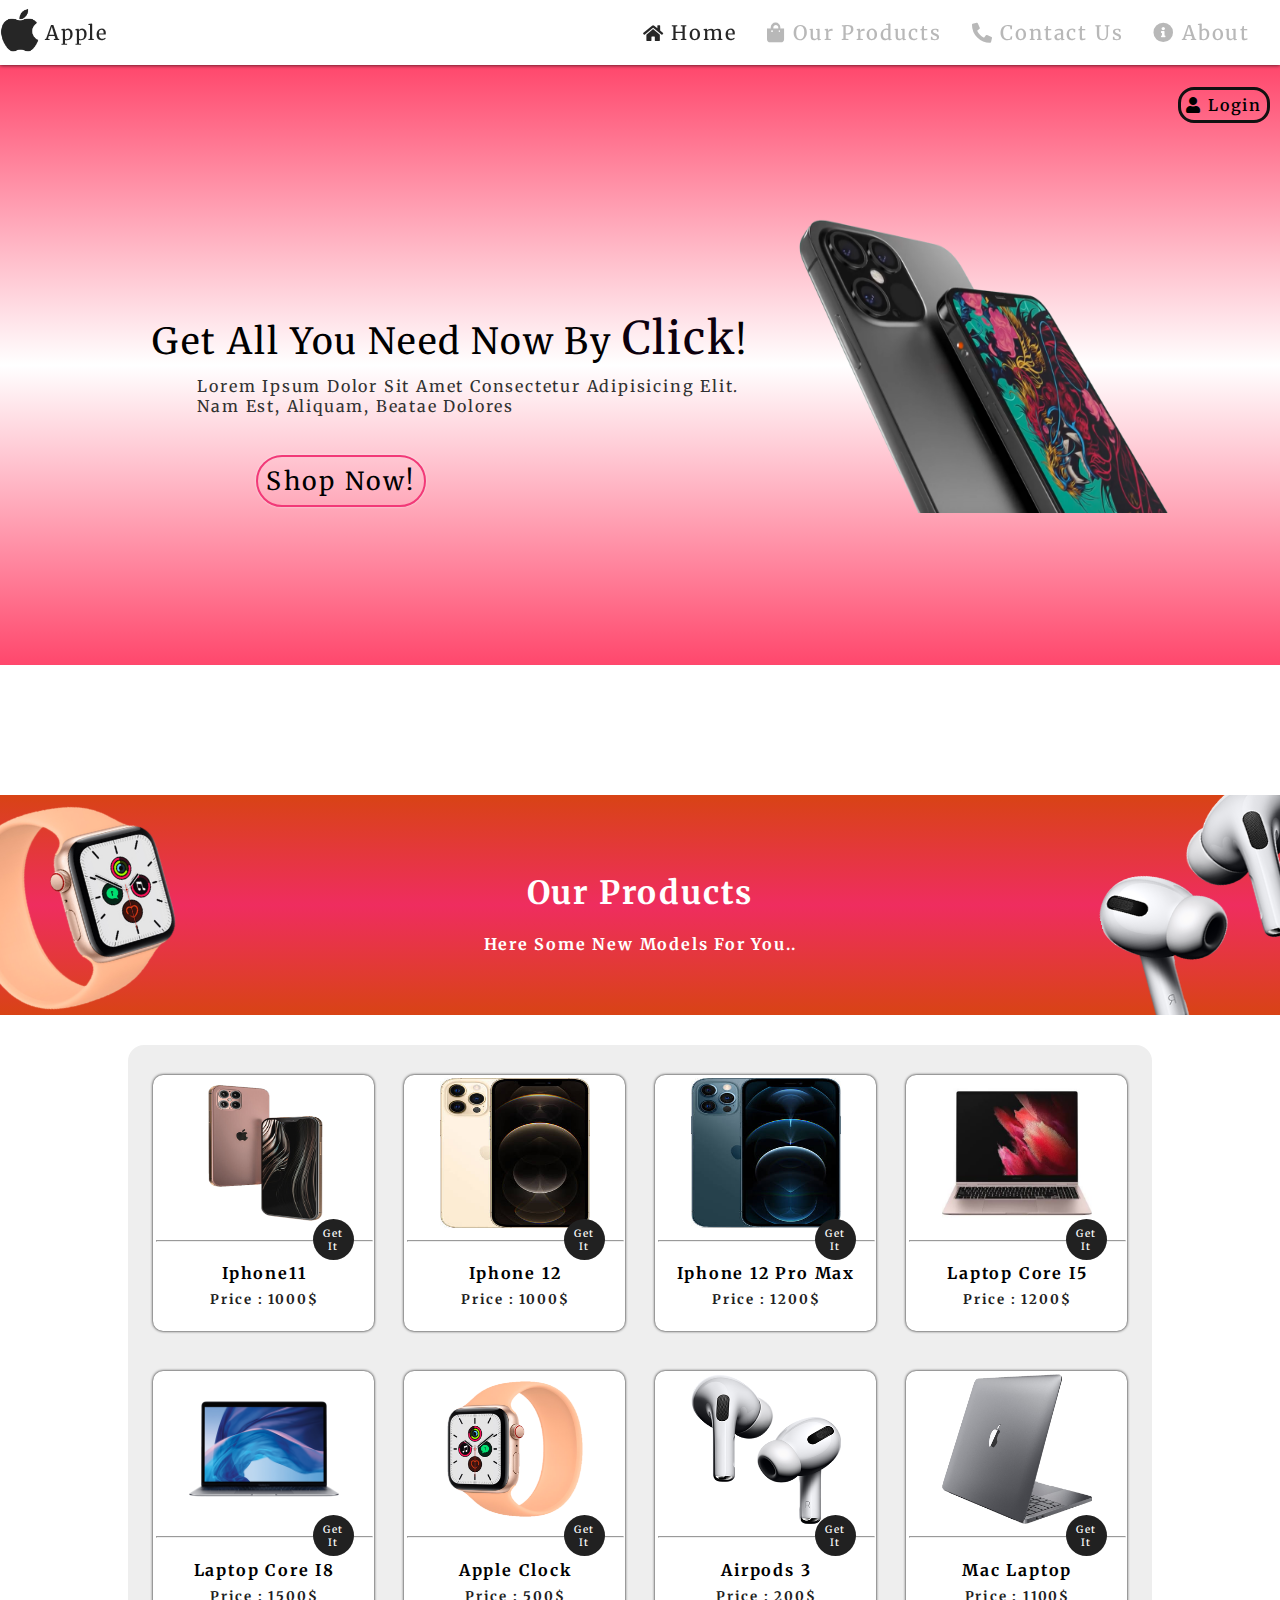
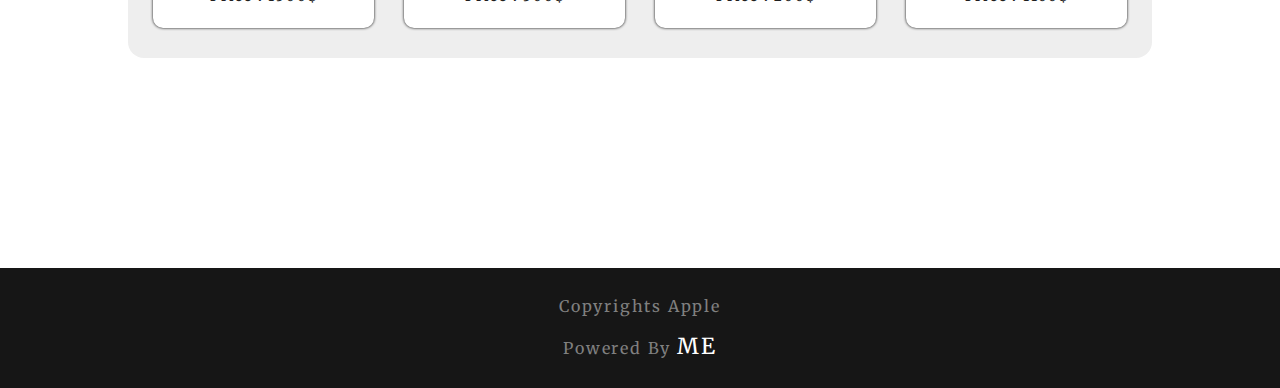
<file: index.html>
<!DOCTYPE html>
<html lang="en">
<head>
    <meta charset="UTF-8">
    <link rel="stylesheet" href="index.css">
    <link rel="stylesheet" href="css/all.min.css">
    <title>  Apple</title>
    <link rel="preconnect" href="https://fonts.googleapis.com">
    <link rel="preconnect" href="https://fonts.gstatic.com" crossorigin>
    <link href="https://fonts.googleapis.com/css2?family=Merriweather:ital,wght@1,300&display=swap" rel="stylesheet">
</head>
<body>
    <div class="nav">
        <div class="logo">
                <img id="logo" src="logo.png" alt="">
                <p style="display: inline-block;">apple</p>
        </div>
        <div class="sid">
            <ul id="ul">
                <li style="color: black;" > <i style="font-size: 18px;" class="fas fa-home"></i> home </li> 
                <li> <a href="#prods"> <i class="fas fa-shopping-bag"></i> our products</a> </li>
                <li> <a href="#fot"> <i class="fas fa-phone-alt"></i> contact us</a> </li>
                <li> <a href="#fot"> <i class="fas fa-info-circle"></i> about</a> </li>
                
            </ul>
        
        </div>
    </div>
    <div class="land">
        <p id="log"> <a href="logo.html"><i id="i" class="fas fa-user"></i> login</a> </p>
        <div class="par">
            <ul id="ul1">
                <li style="font-size: 36px;" > get all you need now by <span style="font-size: 45px; color: #0d000e;">click</span>! 
                    <ul> <li> Lorem ipsum dolor sit amet consectetur adipisicing elit. <br> Nam est, aliquam, beatae dolores </li></ul>
                </li>
            </ul>
        </div>
        
        <div class="landimg">
            <img src="landing.png"   id="lanimg" alt="">
        </div>
        <a href="#prods" class="a"> <button class="but">shop now!</button></a>
    </div> 
    <br> <br> <br> <br>
    <div class="container" id="prods">
        <div class="head">
            <img src="clock.png" style="margin-left: -40px; " alt="">
            <div class="tex">
                <h1> our products </h1>
                <h4>here some new models for you..</h4>
            </div>
            <img src="wirless.png" style="margin-right: -40px;"  alt="">
        </div>
        <div class="prods">
            <div class="prod">
                <span id="span">
                    model : i-phone 11 (X1ed5456Gp)<br> <br>
                    colors : red, blue <br> <br>
                    available in your country
                </span>
                <img src="i1.png" alt="">
                <hr>
                <a href="view.html"></a>
                <h4>iphone11</h4>
                <h5> price : 1000$</h5>
            </div>
            <div class="prod">
                <span id="span">
                    model : i-phone 12 (X1eWSZGp)<br> <br>
                    colors : green,yellow <br> <br>
                    available in your country
                </span>
                <img src="i2.jpg" alt="">
                <hr>
                <a href="view1.html"></a>
                <h4>iphone 12</h4>
                <h5> price : 1000$</h5>
            </div>
            <div class="prod">
                <span id="span">
                    model : i-phone 12 pro max (X1dprmxGp)<br> <br>
                    colors : blue,yellow <br> <br>
                    NOT available in your country
                </span>
                <img src="i3.jpg" alt="">
                <hr>
                <a href="view2.html"></a>
                <h4> iphone 12 pro max</h4>
                <h5> price : 1200$</h5>
            </div>
            <div class="prod">
                <span id="span">
                    model : laptop core i5<br> <br>
                    colors : grey,black <br> <br>
                    available in your country
                </span>
                <img src="mac3.jpg" alt="">
                <hr>
                <a href="view3.html"></a>
                <h4>laptop core i5 </h4>
                <h5> price : 1200$</h5>
            </div>
            <div class="prod">
                <span id="span">
                    model : mac core i 8 <br> <br>
                    colors : white,grey <br> <br>
                    NOT available in your country
                </span>
                <img src="macm.png" alt="">
                <hr>
                <a href="view4.html"></a>
                <h4>laptop core i8</h4>
                <h5> price : 1500$</h5>
            </div>
            <div class="prod">
                <span id="span">
                    model : apple clock 3 <br> <br>
                    colors : beige,black <br> <br>
                    available in your country
                </span>
                <img src="clock.png" alt="">
                <hr>
                <a href="view6.html"></a>
                <h4> apple clock</h4>
                <h5> price : 500$</h5>
            </div>
            <div class="prod">
                <span id="span">
                    model :airpods 3 <br> <br>
                    colors :white ,black<br> <br>
                    available in your country
                </span>
                <img src="wirless.png" alt="">
                <hr>
                <a href="view7.html"></a>
                <h4>airpods 3</h4>
                <h5> price : 200$</h5>
            </div>
            <div class="prod">
                <span id="span">
                    model :mac laptop (D3ERcA4Z) <br> <br>
                    colors :black,grey <br> <br>
                    available in your country
                </span>
                <img src="mac1.png" alt="">
                <hr>
                <a href="view5.html"></a>
                <h4>mac laptop </h4>
                <h5> price : 1100$</h5>
            </div>
        </div>
    </div>
    <br> <br> <br> <br> <br> <br> <br>
    <br> <br>
    <div class="fot" id="fot">
        <p> copyrights apple </p>
        <p> powered by <span> ME</span></p>

    </div>
</body>
</html>
</file>
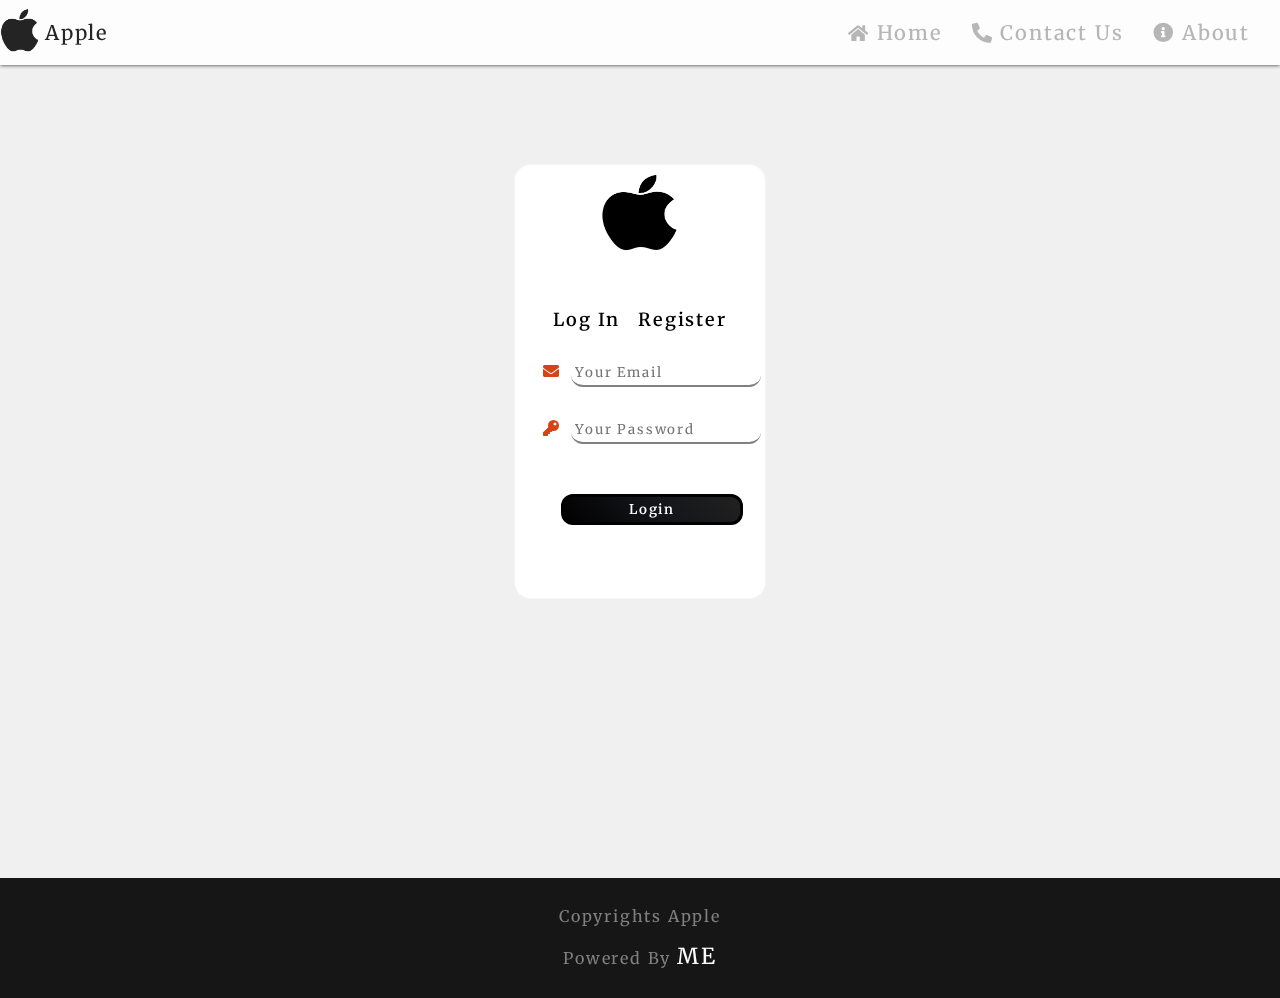
<file: logo.html>
<!DOCTYPE html>
<html lang="en">
<head>
    <link rel="stylesheet" href="logo.css">
    <link rel="stylesheet" href="css/all.min.css">
    <meta charset="UTF-8">
    <link rel="preconnect" href="https://fonts.googleapis.com">
    <link rel="preconnect" href="https://fonts.gstatic.com" crossorigin>
    <link href="https://fonts.googleapis.com/css2?family=Merriweather:ital,wght@1,300&display=swap" rel="stylesheet">

    <title>Apple - log in</title>
</head>
<body>
    <div class="nav">
        <div class="logo">
            <img id="logo" src="logo.png" alt="">
            <p style="display: inline-block;">apple</p>
        </div>
        <div class="sid">
            <ul id="ul">
                <li> <a href="index.html"><i style="font-size: 18px;" class="fas fa-home"></i> home</a> </li>
                <li> <a href="#fot"> <i class="fas fa-phone-alt"></i> contact us</a> </li>
                <li> <a href="#fot"> <i class="fas fa-info-circle"></i> about</a> </li>
            </ul>
        </div>
    </div>
    <div class="main">
        <a href="index.html" id="a" ><img src="logo.png" alt="" id="logo1"></a> 
        <br> <br> 
        <button id="but">log in</button> <button id="but"> register</button>
        <div class="con">
            <div class="log">
                <br>
                    <i id="i" class="fas fa-envelope"></i> <input type="email" id="em" placeholder="your email" required title="your email"> <br> <br>
                    <i  id="i" class="fas fa-key"></i> <input type="password" maxlength="16" minlength="8" id="pass" required placeholder="your password" title="your password"> <br> <br>
                    <button id="login"> login </button>
                
            </div>
            <div class="log">
                    <br>
                    <i id="i" class="fas fa-user"></i> <input id="in" type="text" placeholder="your name" required title="your name"> <br> <br>
                    <i id="i" class="fas fa-envelope"></i> <input type="email" id="em" placeholder="your email" required
                        title="your email"> <br> <br>
                    <i id="i" class="fas fa-key"></i> <input type="password" id="pass" maxlength="16" minlength="8" required placeholder="your password"
                        title="your password"> <br> <br>
                    <button type="submit" id="login"> login </button>
            </div>
        </div>
    </div>
    <br> <br> <br> <br> <br> <br> <br>
    <br> <br>
    <div class="fot" id="fot">
        <p> copyrights apple </p>
        <p> powered by <span> ME</span></p>
    
    </div>
</body>
</html>
</file>
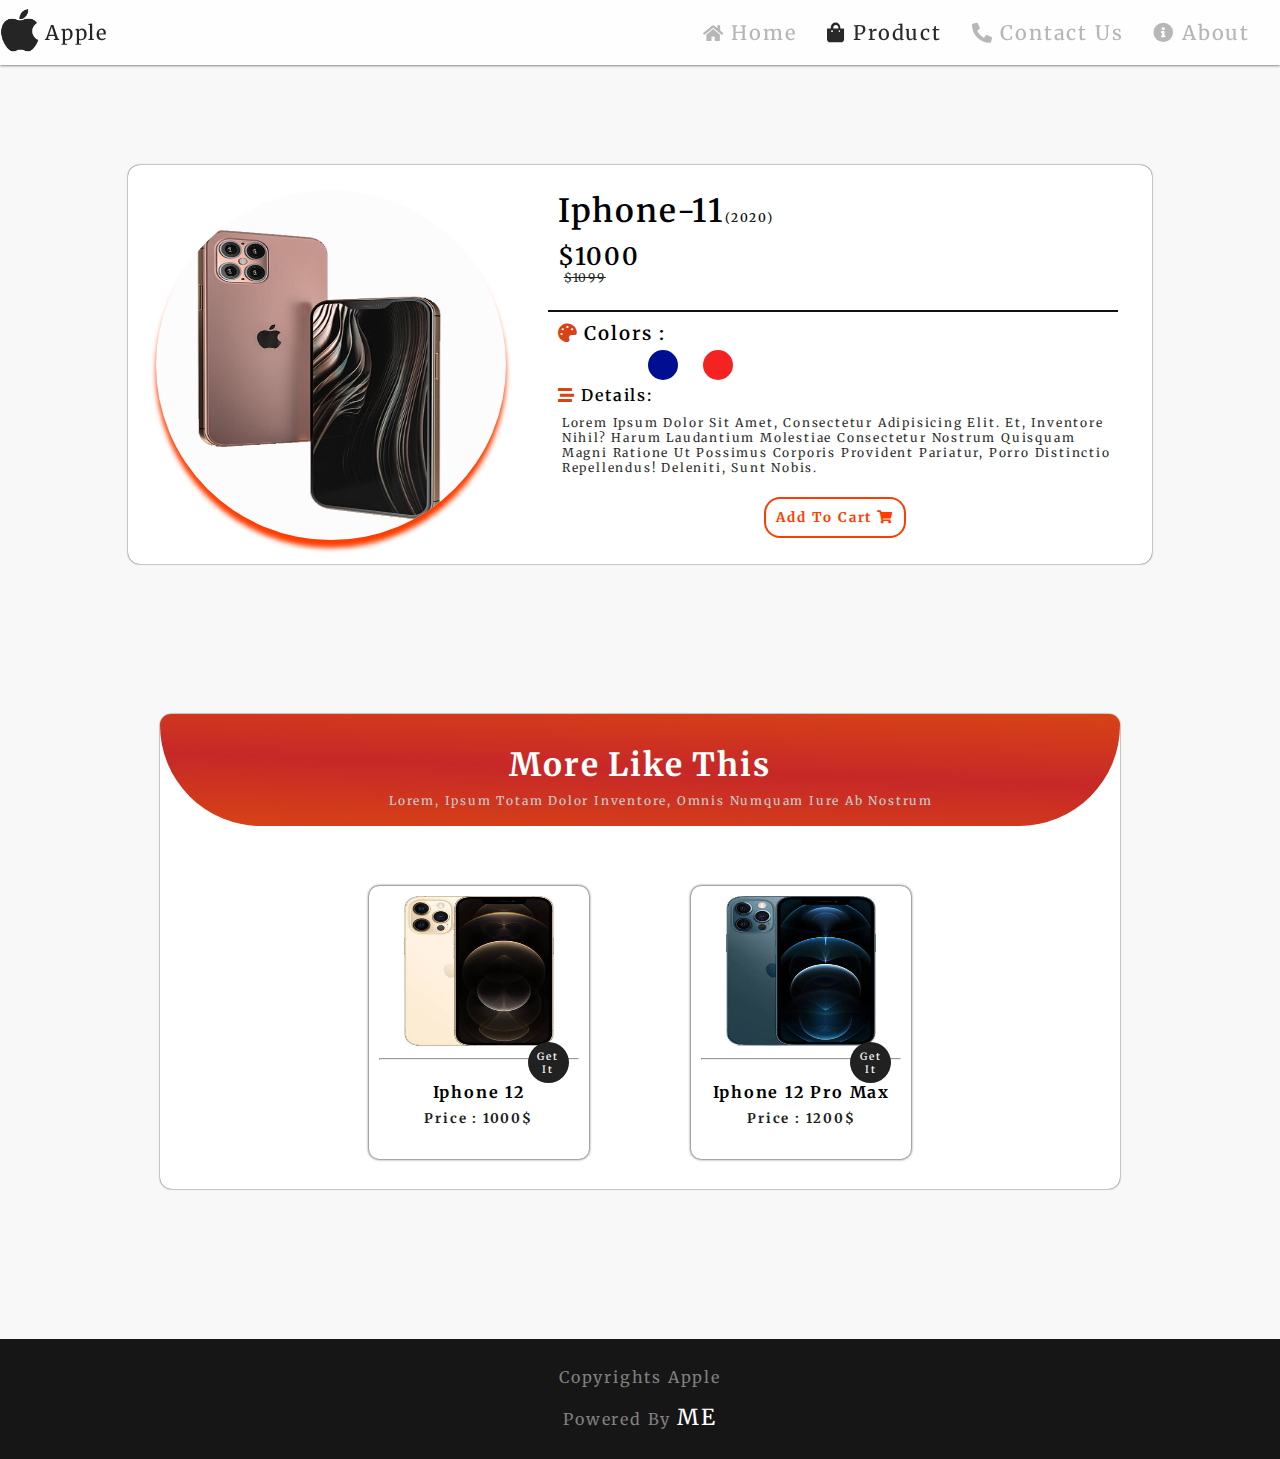
<file: view.html>
<!DOCTYPE html>
<html lang="en">
<head>
    <meta charset="UTF-8">
    <link rel="stylesheet" href="view.css">
    <link rel="stylesheet" href="css/all.min.css">
    <title>Apple - Product</title>
    <link rel="stylesheet" href="view0.css">
    <link rel="preconnect" href="https://fonts.googleapis.com">
    <link rel="preconnect" href="https://fonts.gstatic.com" crossorigin>
    <link href="https://fonts.googleapis.com/css2?family=Merriweather:ital,wght@1,300&display=swap" rel="stylesheet">
</head>
<body>
    <div class="nav">
        <div class="logo">
            <img id="logo" src="logo.png" alt="">
            <p style="display: inline-block;">apple</p>
        </div>
        <div class="sid">
            <ul id="ul">
                <li > <a href="index.html" target="_blank" title="back to home"> <i style="font-size: 18px;" class="fas fa-home"></i> home</a></li>
                <li style="color: rgb(5, 5, 5); "> <a href="#prod"> <i class="fas fa-shopping-bag"></i> product</a> </li>
                <li> <a href="#fot" title="contact us"><i class="fas fa-phone-alt"></i> contact us</a> </li>
                <li> <a href="#fot" title="about us"><i class="fas fa-info-circle"></i> about</a> </li>
            </ul>
        </div>
    </div>
    <div class="conh">    
        <div class="img">
            <img src="i1.png" alt="" id="img">
            <span> i-phone 11</span>
        </div>
        <div class="prodh" id="prod">
            <div class="con">
                <h1>iphone-11<small style="color: #111111; font-size: 12px;">(2020)</small></h1>
                <h2> $1000</h2>
                <del> $1099</del>
                <hr style="background-color: #111; font-weight: 600;border: none;height: 2px;">
                <h3> <i style="color:#d84315 ;" class="fas fa-palette"></i> colors :</h3> <br> 
                <h4> <i style="color:#d84315 ;" class="fas fa-stream"></i> details:</h4>
                <p>Lorem ipsum dolor sit amet, consectetur adipisicing elit. Et, inventore nihil? Harum laudantium molestiae consectetur nostrum quisquam magni ratione ut possimus corporis provident pariatur, porro distinctio repellendus! Deleniti, sunt nobis.</p>
                <a href="#" class="a"> <button>add to cart <i class="fas fa-shopping-cart"></i></button></a>
            </div>    
        </div>
    </div>
    <div class="prodsh">
        <div class="head">
            <h1> more like this</h1> 
            <p id="p2"> Lorem, ipsum totam dolor inventore, omnis numquam iure ab nostrum</p>
        </div>
        <!-- <hr style="background-color: #111; font-weight: 500;border: none;height: 2px;"> -->
        <div class="prods">
            <div class="prod">
                <span id="span">
                    model : i-phone 12 (X1eWSZGp)<br> <br>
                    colors : green,yellow <br> <br>
                    available in your country
                </span>
                <img src="i2.jpg" alt="">
                <hr>
                <a href="view1.html"></a>
                <h4>iphone 12</h4>
                <h5> price : 1000$</h5>
            </div>
            <div class="prod">
                <span id="span">
                    model : i-phone 12 pro max (X1dprmxGp)<br> <br>
                    colors : blue,yellow <br> <br>
                    NOT available in your country
                </span>
                <img src="i3.jpg" alt="">
                <hr>
                <a href="view2.html"></a>
                <h4> iphone 12 pro max</h4>
                <h5> price : 1200$</h5>
            </div>
        </div>
    </div>
    <div class="fot" id="fot">
        <p> copyrights apple </p>
        <p> powered by <span> ME</span></p>
    
    </div>
    
</body>
</html>
</file>
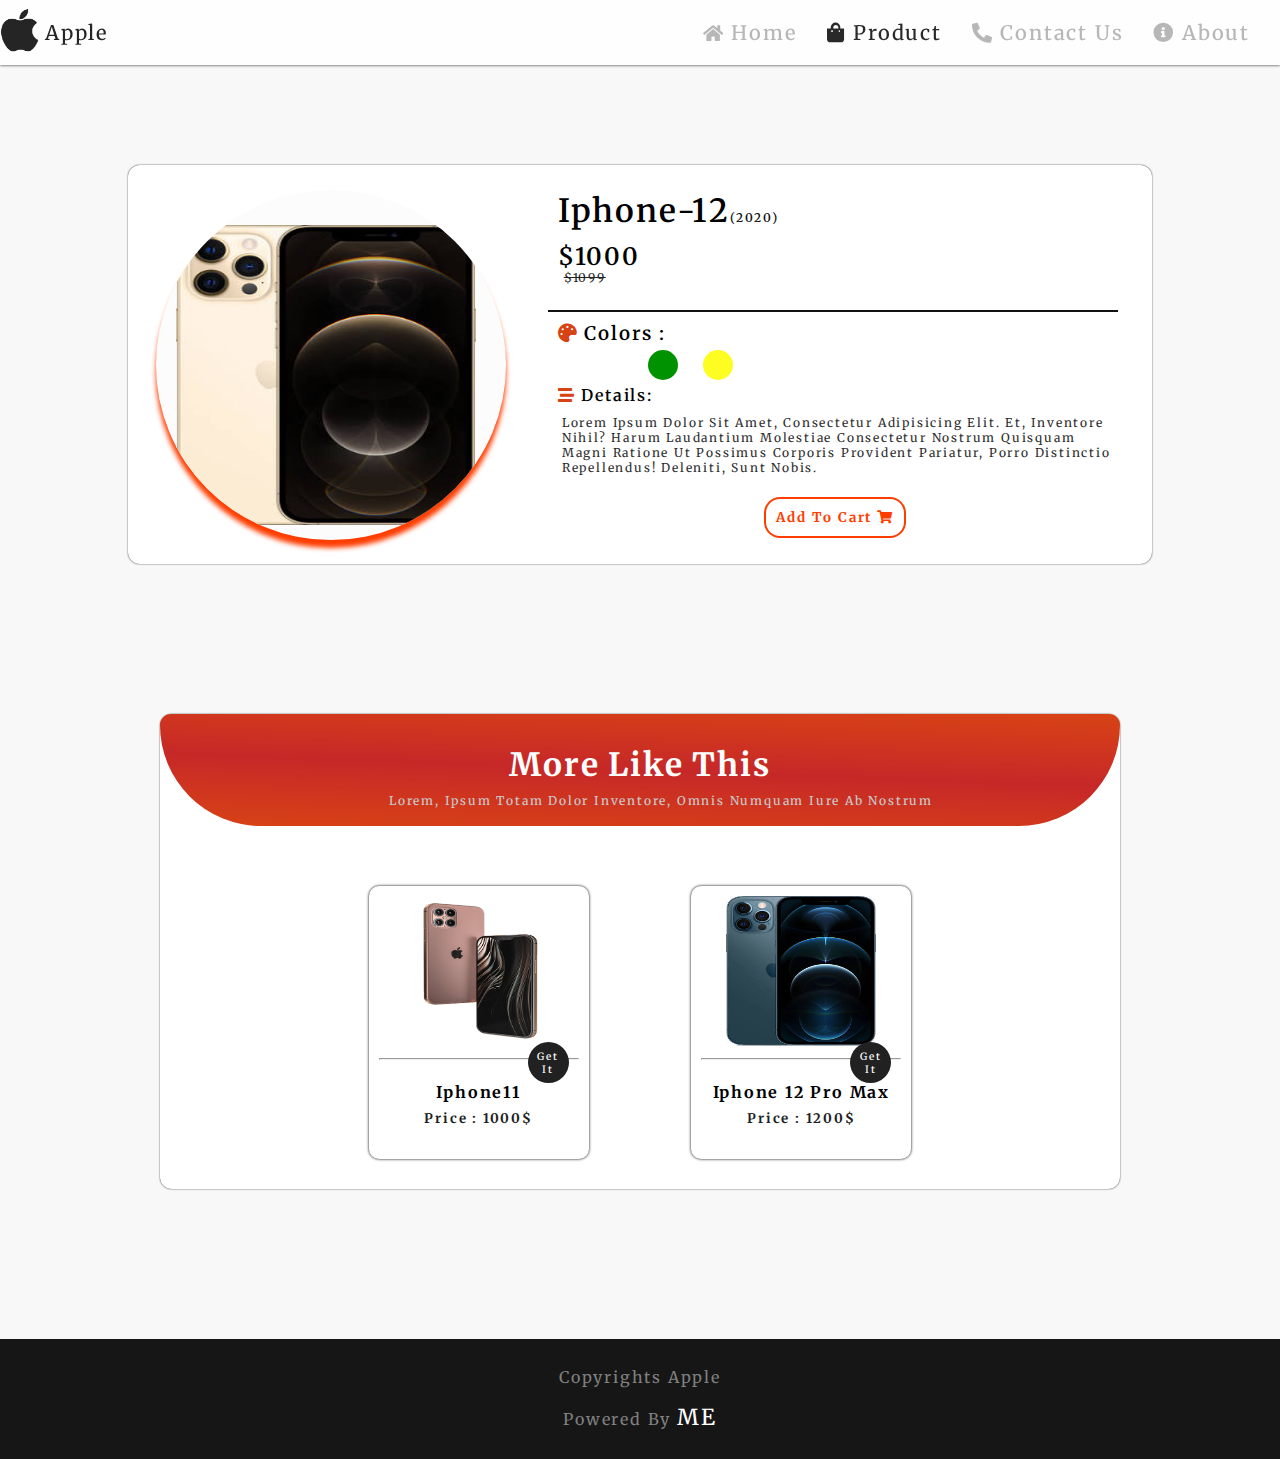
<file: view1.html>
<!DOCTYPE html>
<html lang="en">

<head>
    <meta charset="UTF-8">
    <link rel="stylesheet" href="view.css">
    <link rel="stylesheet" href="css/all.min.css">
    <title>Apple - product</title>
    <link rel="stylesheet" href="view1.css">
    <link rel="preconnect" href="https://fonts.googleapis.com">
    <link rel="preconnect" href="https://fonts.gstatic.com" crossorigin>
    <link href="https://fonts.googleapis.com/css2?family=Merriweather:ital,wght@1,300&display=swap" rel="stylesheet">
</head>

<body>
    <div class="nav">
        <div class="logo">
            <img id="logo" src="logo.png" alt="">
            <p style="display: inline-block;">apple</p>
        </div>
        <div class="sid">
            <ul id="ul">
                <li> <a href="index.html" target="_blank" title="back to home"> <i style="font-size: 18px;" class="fas fa-home"></i> home</a></li>
                <li style="color: rgb(5, 5, 5); "> <a href="#prod"> <i class="fas fa-shopping-bag"></i> product</a> </li>
                <li> <a href="#fot" title="contact us"><i class="fas fa-phone-alt"></i> contact us</a> </li>
                <li> <a href="#fot" title="about us"><i class="fas fa-info-circle"></i> about</a> </li>
            </ul>
        </div>
    </div>
    <div class="conh">
        <div class="img">
            <img src="i2.jpg" alt="" id="img" style="width: 300px;height: 300px;transform: translate(20px,35px);">
            <span> i-phone 12</span>
        </div>
        <div class="prodh" id="prod">
            <div class="con">
                <h1>iphone-12<small style="color: #111111; font-size: 12px;">(2020)</small></h1>
                <h2> $1000</h2>
                <del> $1099</del>
                <hr style="background-color: #111; font-weight: 600;border: none;height: 2px;">
                <h3> <i style="color:#d84315 ;" class="fas fa-palette"></i> colors :</h3> <br>
                <h4> <i style="color:#d84315 ;" class="fas fa-stream"></i> details:</h4>
                <p>Lorem ipsum dolor sit amet, consectetur adipisicing elit. Et, inventore nihil? Harum laudantium
                    molestiae consectetur nostrum quisquam magni ratione ut possimus corporis provident pariatur, porro
                    distinctio repellendus! Deleniti, sunt nobis.</p>
                <a href="#" class="a"> <button>add to cart <i class="fas fa-shopping-cart"></i></button></a>
            </div>
        </div>
    </div>
    <div class="prodsh">
        <div class="head">
            <h1> more like this</h1>
            <p id="p2"> Lorem, ipsum totam dolor inventore, omnis numquam iure ab nostrum</p>
        </div>
        <!-- <hr style="background-color: #111; font-weight: 500;border: none;height: 2px;"> -->
        <div class="prods">
            <div class="prod">
                <span id="span">
                    model : i-phone 11 (X1ed5456Gp)<br> <br>
                    colors : red, blue <br> <br>
                    available in your country
                </span>
                <img src="i1.png" alt="">
                <hr>
                <a href="view.html"></a>
                <h4>iphone11</h4>
                <h5> price : 1000$</h5>
            </div>
            <div class="prod">
                <span id="span">
                    model : i-phone 12 pro max (X1dprmxGp)<br> <br>
                    colors : blue,yellow <br> <br>
                    NOT available in your country
                </span>
                <img src="i3.jpg" alt="">
                <hr>
                <a href="view2.html"></a>
                <h4> iphone 12 pro max</h4>
                <h5> price : 1200$</h5>
            </div>
        </div>
    </div>
    <div class="fot" id="fot">
        <p> copyrights apple </p>
        <p> powered by <span> ME</span></p>

    </div>

</body>

</html>
</file>
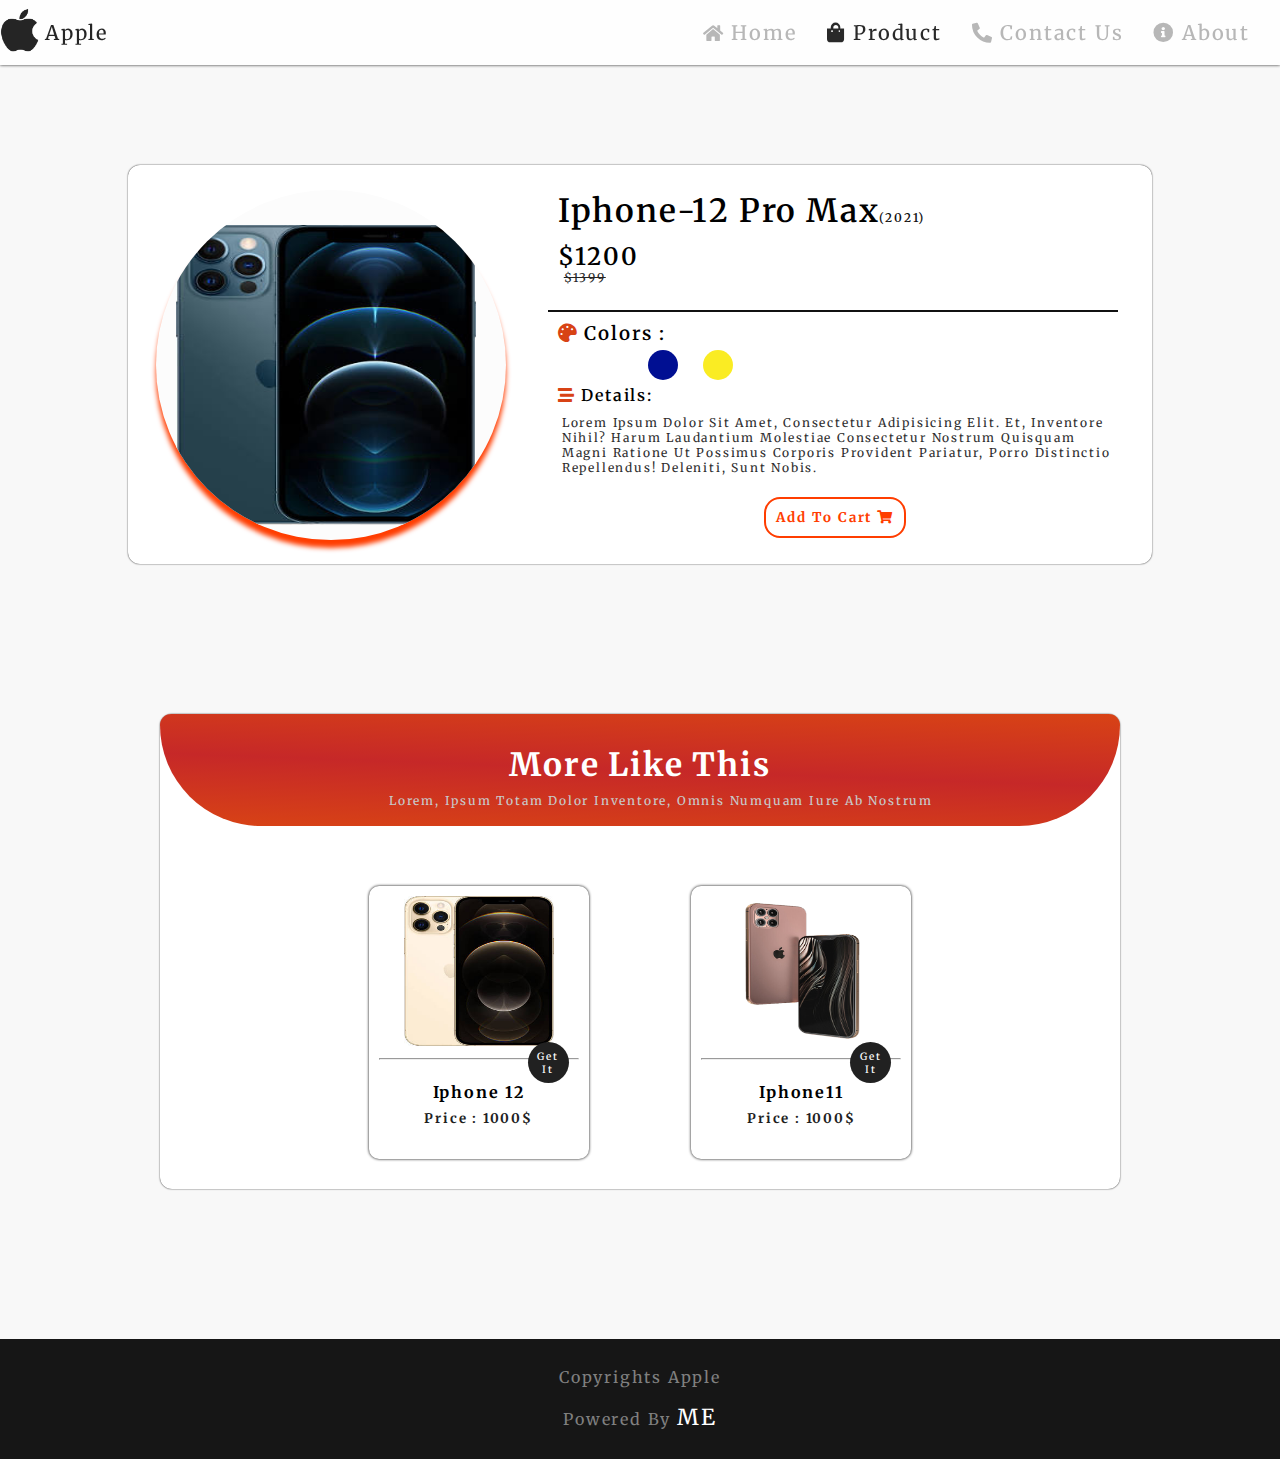
<file: view2.html>
<!DOCTYPE html>
<html lang="en">

<head>
    <meta charset="UTF-8">
    <link rel="stylesheet" href="view.css">
    <link rel="stylesheet" href="css/all.min.css">
    <title>Apple - product</title>
    <link rel="stylesheet" href="view2.css">
    <link rel="preconnect" href="https://fonts.googleapis.com">
    <link rel="preconnect" href="https://fonts.gstatic.com" crossorigin>
    <link href="https://fonts.googleapis.com/css2?family=Merriweather:ital,wght@1,300&display=swap" rel="stylesheet">
</head>

<body>
    <div class="nav">
        <div class="logo">
            <img id="logo" src="logo.png" alt="">
            <p style="display: inline-block;">apple</p>
        </div>
        <div class="sid">
            <ul id="ul">
                <li> <a href="index.html" target="_blank" title="back to home"> <i style="font-size: 18px;" class="fas fa-home"></i> home</a></li>
                <li style="color: rgb(5, 5, 5); "> <a href="#prod"> <i class="fas fa-shopping-bag"></i> product</a> </li>
                <li> <a href="#fot" title="contact us"><i class="fas fa-phone-alt"></i> contact us</a> </li>
                <li> <a href="#fot" title="about us"><i class="fas fa-info-circle"></i> about</a> </li>
            </ul>
        </div>
    </div>
    <div class="conh">
        <div class="img">
            <img src="i3.jpg" alt="" id="img" style="width: 300px;height: 300px;transform: translate(20px,35px);">
            <span> i-phone 12 <small style="font-size: 8px;">pro max</small> </span>
        </div>
        <div class="prodh" id="prod">
            <div class="con">
                <h1>iphone-12 pro max<small style="color: #111111; font-size: 12px;">(2021)</small></h1>
                <h2> $1200</h2>
                <del> $1399</del>
                <hr style="background-color: #111; font-weight: 600;border: none;height: 2px;">
                <h3> <i style="color:#d84315 ;" class="fas fa-palette"></i> colors :  </h3> <br>
                <h4> <i style="color:#d84315 ;" class="fas fa-stream"></i> details:</h4>
                <p>Lorem ipsum dolor sit amet, consectetur adipisicing elit. Et, inventore nihil? Harum laudantium
                    molestiae consectetur nostrum quisquam magni ratione ut possimus corporis provident pariatur, porro
                    distinctio repellendus! Deleniti, sunt nobis.</p>
                <a href="#" class="a"> <button>add to cart <i class="fas fa-shopping-cart"></i></button></a>
            </div>
        </div>
    </div>
    <div class="prodsh">
        <div class="head">
            <h1> more like this</h1>
            <p id="p2"> Lorem, ipsum totam dolor inventore, omnis numquam iure ab nostrum</p>
        </div>
        <!-- <hr style="background-color: #111; font-weight: 500;border: none;height: 2px;"> -->
        <div class="prods">
            <div class="prod">
                <span id="span">
                    model : i-phone 12 (X1eWSZGp)<br> <br>
                    colors : green,yellow <br> <br>
                    available in your country
                </span>
                <img src="i2.jpg" alt="">
                <hr>
                <a href="view1.html"></a>
                <h4>iphone 12</h4>
                <h5> price : 1000$</h5>
            </div>
            <div class="prod">
                <span id="span">
                    model : i-phone 11 (X1ed5456Gp)<br> <br>
                    colors : red, blue <br> <br>
                    available in your country
                </span>
                <img src="i1.png" alt="">
                <hr>
                <a href="view.html"></a>
                <h4>iphone11</h4>
                <h5> price : 1000$</h5>
            </div>
        </div>
    </div>
    <div class="fot" id="fot">
        <p> copyrights apple </p>
        <p> powered by <span> ME</span></p>

    </div>

</body>

</html>
</file>
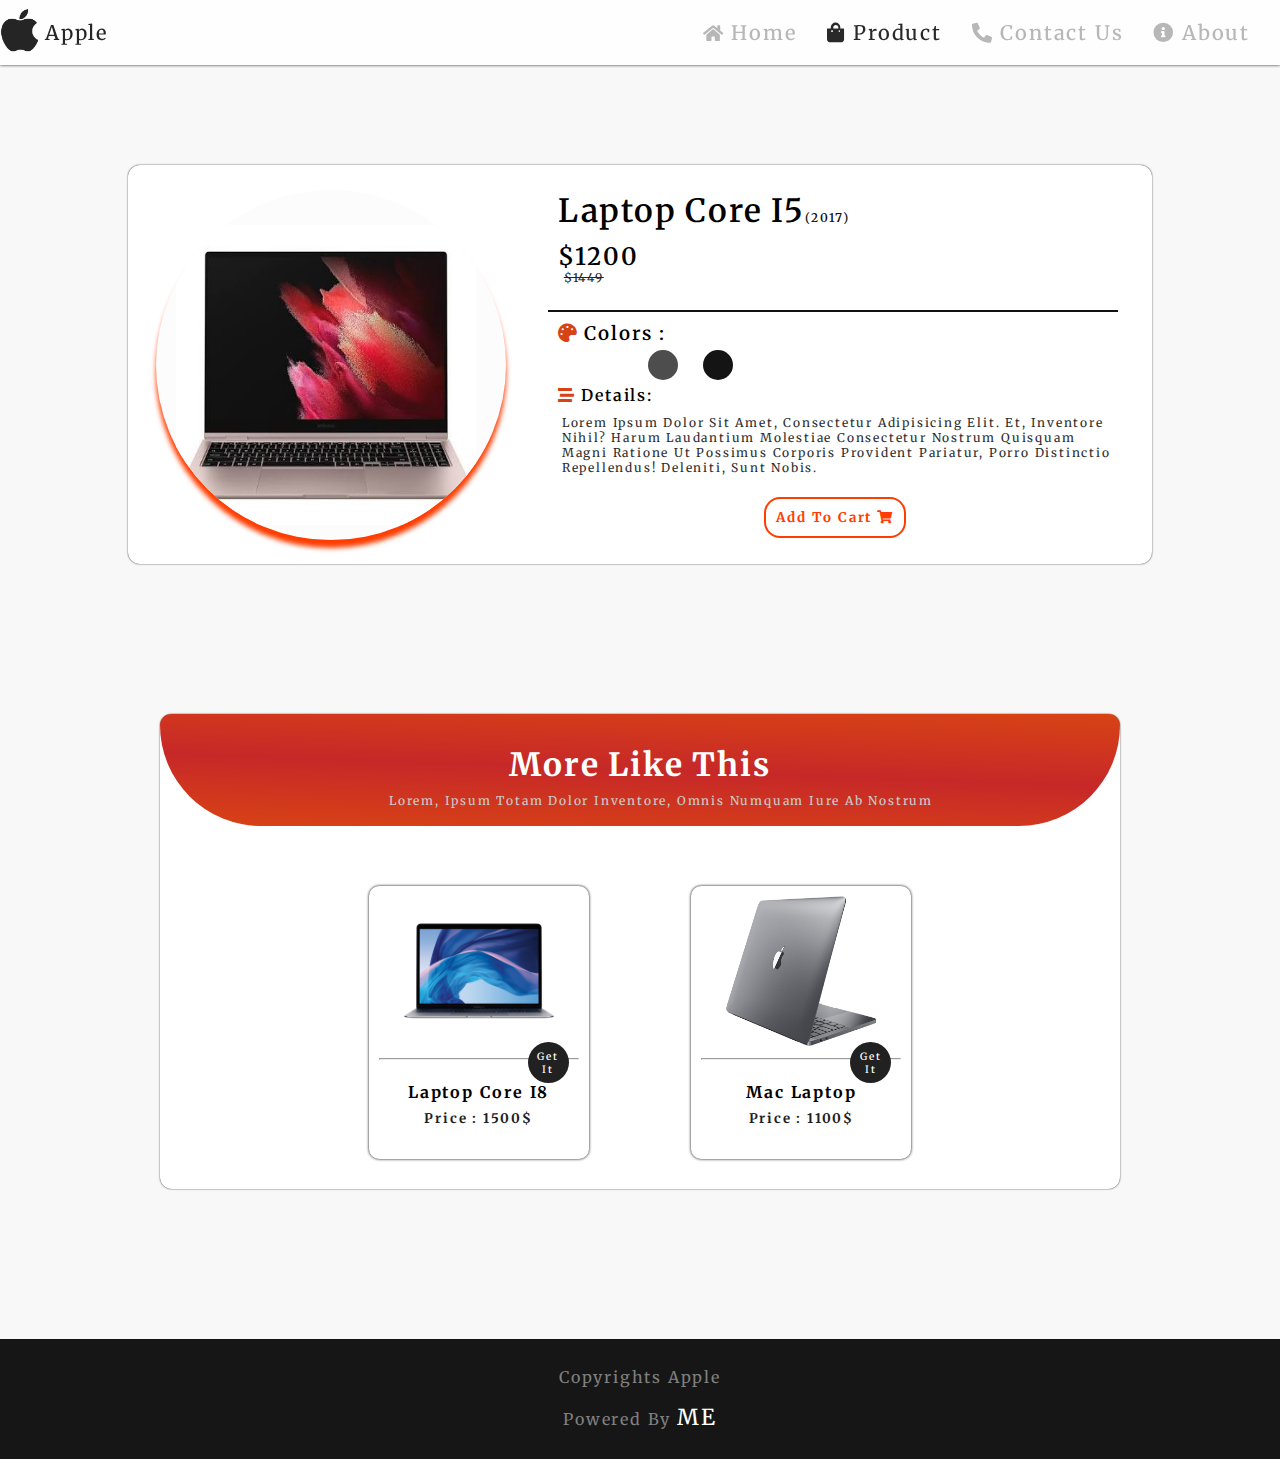
<file: view3.html>
<!DOCTYPE html>
<html lang="en">

<head>
    <meta charset="UTF-8">
    <link rel="stylesheet" href="view.css">
    <link rel="stylesheet" href="css/all.min.css">
    <title>Apple - Product</title>
    <link rel="stylesheet" href="view3.css">
    <link rel="preconnect" href="https://fonts.googleapis.com">
    <link rel="preconnect" href="https://fonts.gstatic.com" crossorigin>
    <link href="https://fonts.googleapis.com/css2?family=Merriweather:ital,wght@1,300&display=swap" rel="stylesheet">
</head>

<body>
    <div class="nav">
        <div class="logo">
            <img id="logo" src="logo.png" alt="">
            <p style="display: inline-block;">apple</p>
        </div>
        <div class="sid">
            <ul id="ul">
                <li> <a href="index.html" target="_blank" title="back to home"> <i style="font-size: 18px;" class="fas fa-home"></i> home</a></li>
                <li style="color: rgb(5, 5, 5); "> <a href="#prod"> <i class="fas fa-shopping-bag"></i> product</a> </li>
                <li> <a href="#fot" title="contact us"><i class="fas fa-phone-alt"></i> contact us</a> </li>
                <li> <a href="#fot" title="about us"><i class="fas fa-info-circle"></i> about</a> </li>
            </ul>
        </div>
    </div>
    <div class="conh">
        <div class="img">
            <img src="mac3.jpg" alt="" id="img" style="width: 300px;height: 300px;transform: translate(20px,35px);">
            <span> laptop core i5</span>
        </div>
        <div class="prodh" id="prod">
            <div class="con">
                <h1>laptop core i5<small style="color: #111111; font-size: 12px;">(2017)</small></h1>
                <h2> $1200</h2>
                <del> $1449</del>
                <hr style="background-color: #111; font-weight: 600;border: none;height: 2px;">
                <h3> <i style="color:#d84315 ;" class="fas fa-palette"></i> colors :</h3> <br>
                <h4> <i style="color:#d84315 ;" class="fas fa-stream"></i> details:</h4>
                <p>Lorem ipsum dolor sit amet, consectetur adipisicing elit. Et, inventore nihil? Harum laudantium
                    molestiae consectetur nostrum quisquam magni ratione ut possimus corporis provident pariatur, porro
                    distinctio repellendus! Deleniti, sunt nobis.</p>
                <a href="#" class="a"> <button>add to cart <i class="fas fa-shopping-cart"></i></button></a>
            </div>
        </div>
    </div>
    <div class="prodsh">
        <div class="head">
            <h1> more like this</h1>
            <p id="p2"> Lorem, ipsum totam dolor inventore, omnis numquam iure ab nostrum</p>
        </div>
        <!-- <hr style="background-color: #111; font-weight: 500;border: none;height: 2px;"> -->
        <div class="prods">
            <div class="prod">
                <span id="span">
                    model : mac core i 8 <br> <br>
                    colors : white,grey <br> <br>
                    NOT available in your country
                </span>
                <img src="macm.png" alt="">
                <hr>
                <a href="view4.html"></a>
                <h4>laptop core i8</h4>
                <h5> price : 1500$</h5>
            </div>
            <div class="prod">
                <span id="span">
                    model :mac laptop (D3ERcA4Z) <br> <br>
                    colors :white ,black,grey <br> <br>
                    available in your country
                </span>
                <img src="mac1.png" alt="">
                <hr>
                <a href="view5.html"></a>
                <h4>mac laptop </h4>
                <h5> price : 1100$</h5>
            </div>
        </div>    
    </div>
    <div class="fot" id="fot">
        <p> copyrights apple </p>
        <p> powered by <span> ME</span></p>

    </div>

</body>

</html>
</file>
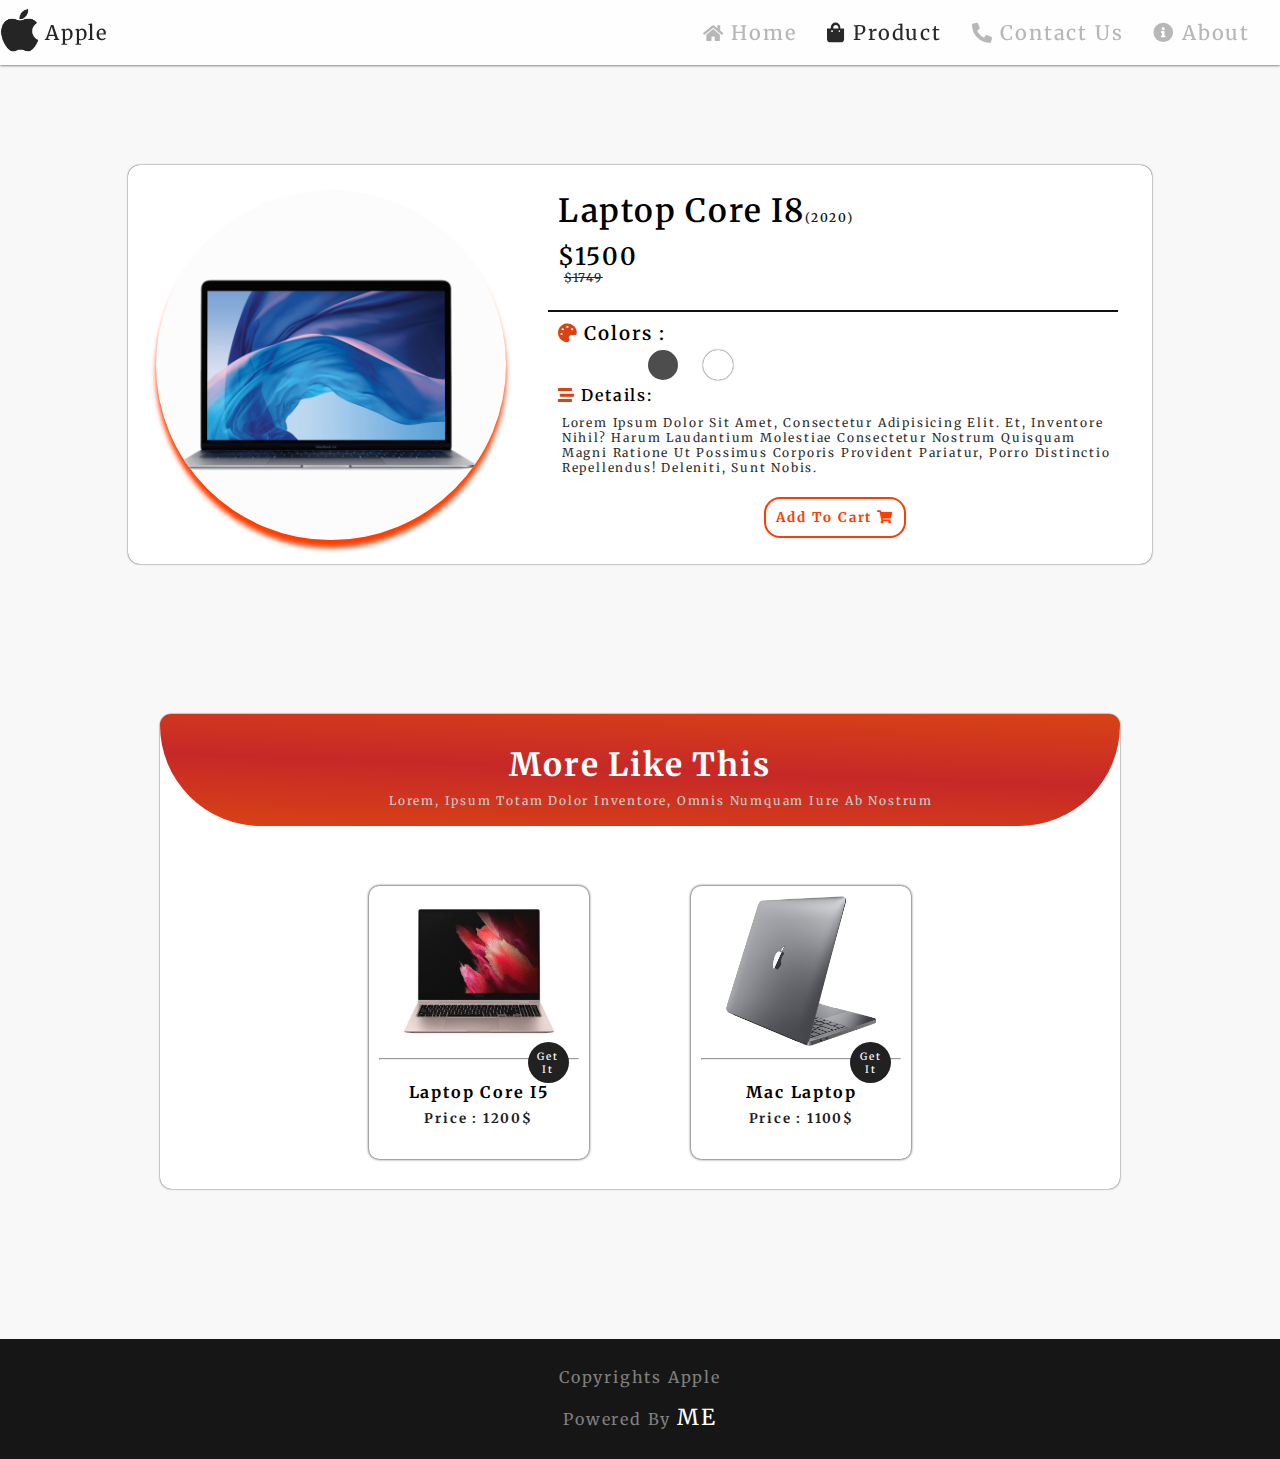
<file: view4.html>
<!DOCTYPE html>
<html lang="en">

<head>
    <meta charset="UTF-8">
    <link rel="stylesheet" href="view.css">
    <link rel="stylesheet" href="css/all.min.css">
    <title>Apple - Product</title>
    <link rel="stylesheet" href="view4.css">
    <link rel="preconnect" href="https://fonts.googleapis.com">
    <link rel="preconnect" href="https://fonts.gstatic.com" crossorigin>
    <link href="https://fonts.googleapis.com/css2?family=Merriweather:ital,wght@1,300&display=swap" rel="stylesheet">
</head>

<body>
    <div class="nav">
        <div class="logo">
            <img id="logo" src="logo.png" alt="">
            <p style="display: inline-block;">apple</p>
        </div>
        <div class="sid">
            <ul id="ul">
                <li> <a href="index.html" target="_blank" title="back to home"> <i style="font-size: 18px;" class="fas fa-home"></i> home</a></li>
                <li style="color: rgb(5, 5, 5); "> <a href="#prod"><i class="fas fa-shopping-bag"></i> product</a> </li>
                <li> <a href="#fot" title="contact us"><i class="fas fa-phone-alt"></i> contact us</a> </li>
                <li> <a href="#fot" title="about us"><i class="fas fa-info-circle"></i> about</a> </li>
            </ul>
        </div>
    </div>
    <div class="conh">
        <div class="img">
            <img src="macm.png" alt="" id="img" style="width: 300px;height: 300px;transform: translate(20px,35px);">
            <span> laptop core i8</span>
        </div>
        <div class="prodh" id="prod">
            <div class="con">
                <h1>laptop core i8<small style="color: #111111; font-size: 12px;">(2020)</small></h1>
                <h2> $1500</h2>
                <del> $1749</del>
                <hr style="background-color: #111; font-weight: 600;border: none;height: 2px;">
                <h3> <i style="color:#d84315 ;" class="fas fa-palette"></i> colors :</h3> <br>
                <h4> <i style="color:#d84315 ;" class="fas fa-stream"></i> details:</h4>
                <p>Lorem ipsum dolor sit amet, consectetur adipisicing elit. Et, inventore nihil? Harum laudantium
                    molestiae consectetur nostrum quisquam magni ratione ut possimus corporis provident pariatur, porro
                    distinctio repellendus! Deleniti, sunt nobis.</p>
                <a href="view5.html" class="a"> <button>add to cart <i class="fas fa-shopping-cart"></i></button></a>
            </div>
        </div>
    </div>
    <div class="prodsh">
        <div class="head">
            <h1> more like this</h1>
            <p id="p2"> Lorem, ipsum totam dolor inventore, omnis numquam iure ab nostrum</p>
        </div>
        <!-- <hr style="background-color: #111; font-weight: 500;border: none;height: 2px;"> -->
        <div class="prods">
            <div class="prod">
                <span id="span">
                    model : laptop core i5<br> <br>
                    colors : grey,black <br> <br>
                    available in your country
                </span>
                <img src="mac3.jpg" alt="">
                <hr>
                <a href="view3.html"></a>
                <h4>laptop core i5 </h4>
                <h5> price : 1200$</h5>
            </div>
            <div class="prod">
                <span id="span">
                    model :mac laptop (D3ERcA4Z) <br> <br>
                    colors :white ,black,grey <br> <br>
                    available in your country
                </span>
                <img src="mac1.png" alt="">
                <hr>
                <a href="view5.html"></a>
                <h4>mac laptop </h4>
                <h5> price : 1100$</h5>
            </div>
        </div>
    </div>
    <div class="fot" id="fot">
        <p> copyrights apple </p>
        <p> powered by <span> ME</span></p>

    </div>

</body>

</html>
</file>
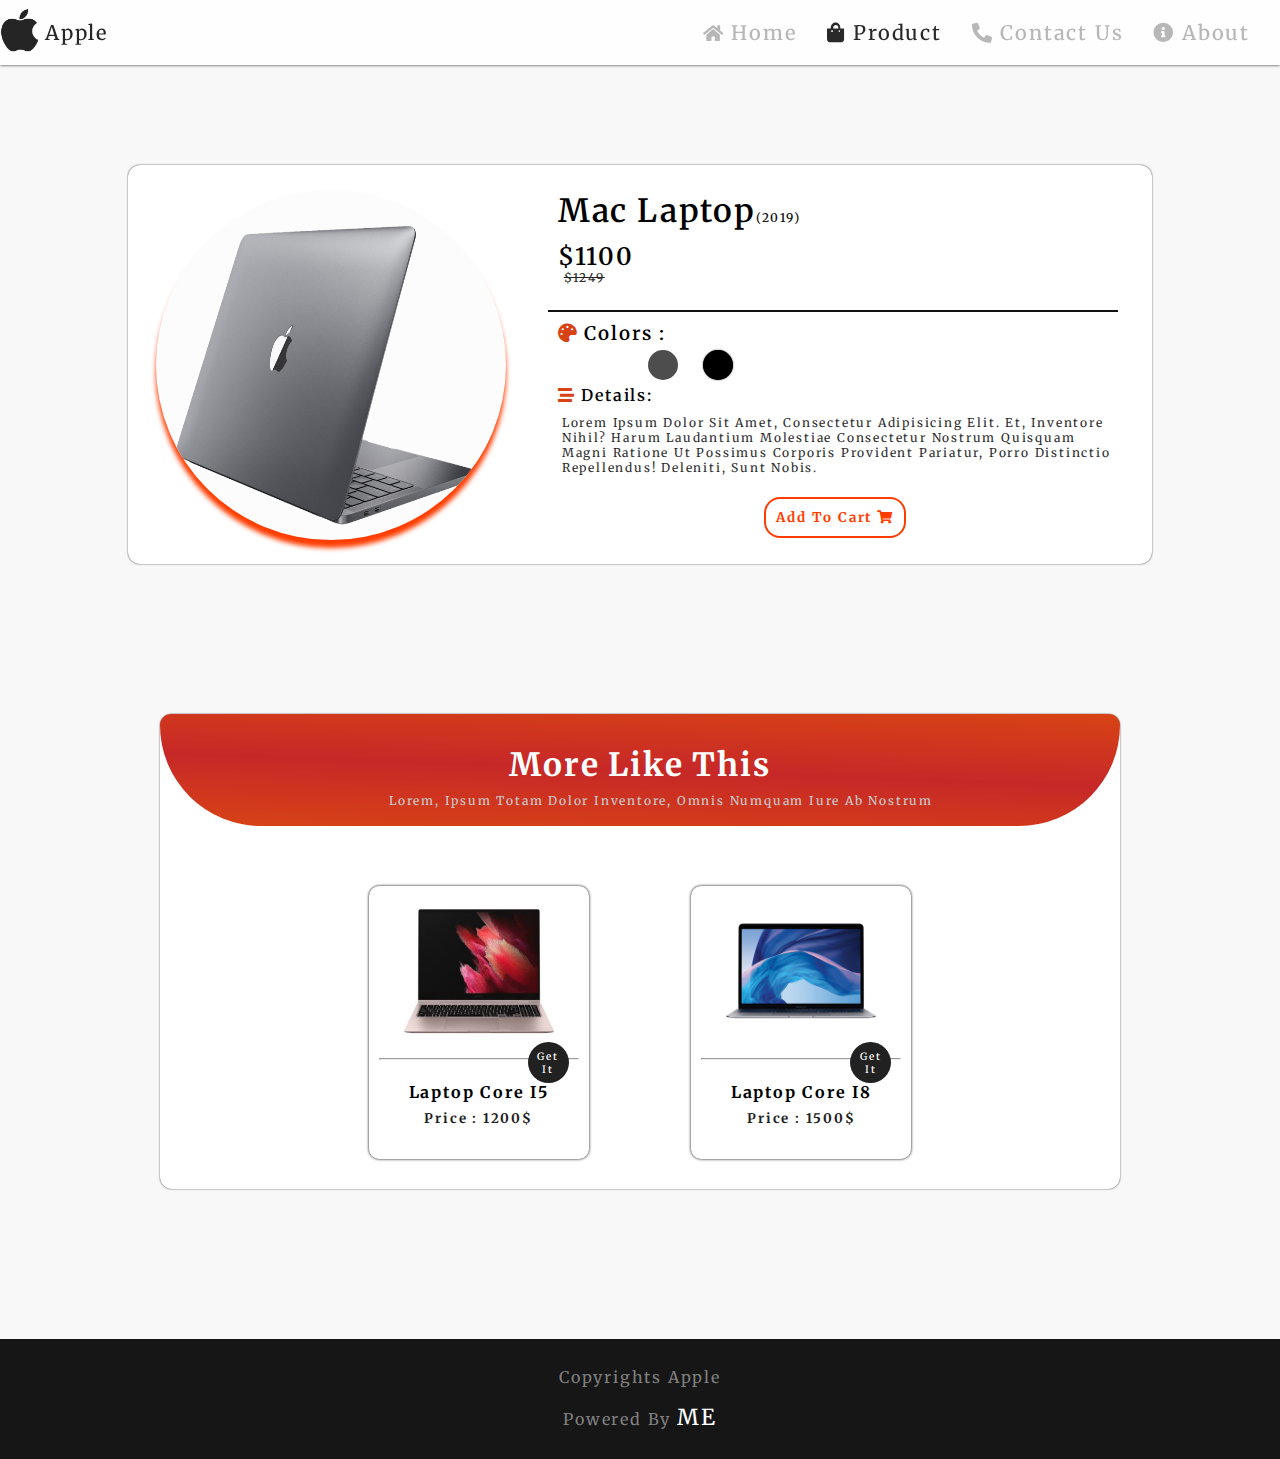
<file: view5.html>
<!DOCTYPE html>
<html lang="en">

<head>
    <meta charset="UTF-8">
    <link rel="stylesheet" href="view.css">
    <link rel="stylesheet" href="css/all.min.css">
    <title>Apple - Product</title>
    <link rel="stylesheet" href="view5.css">
    <link rel="preconnect" href="https://fonts.googleapis.com">
    <link rel="preconnect" href="https://fonts.gstatic.com" crossorigin>
    <link href="https://fonts.googleapis.com/css2?family=Merriweather:ital,wght@1,300&display=swap" rel="stylesheet">
</head>

<body>
    <div class="nav">
        <div class="logo">
            <img id="logo" src="logo.png" alt="">
            <p style="display: inline-block;">apple</p>
        </div>
        <div class="sid">
            <ul id="ul">
                <li> <a href="index.html" target="_blank" title="back to home"> <i style="font-size: 18px;" class="fas fa-home"></i> home</a></li>
                <li style="color: rgb(5, 5, 5); "> <a href="#prod"> <i class="fas fa-shopping-bag"></i> product</a> </li>
                <li> <a href="#fot" title="contact us"><i class="fas fa-phone-alt"></i> contact us</a> </li>
                <li> <a href="#fot" title="about us"><i class="fas fa-info-circle"></i> about</a> </li>
            </ul>
        </div>
    </div>
    <div class="conh">
        <div class="img">
            <img src="mac1.png" alt="" id="img" style="width: 300px;height: 300px;transform: translate(20px,35px);">
            <span> mac laptop</span>
        </div>
        <div class="prodh" id="prod">
            <div class="con">
            <h1> mac laptop<small style="color: #111111; font-size: 12px;">(2019)</small></h1>
                <h2> $1100</h2>
                <del> $1249</del>
                <hr style="background-color: #111; font-weight: 600;border: none;height: 2px;">
                <h3> <i style="color:#d84315 ;" class="fas fa-palette"></i> colors :</h3> <br>
                <h4> <i style="color:#d84315 ;" class="fas fa-stream"></i> details:</h4>
                <p>Lorem ipsum dolor sit amet, consectetur adipisicing elit. Et, inventore nihil? Harum laudantium
                    molestiae consectetur nostrum quisquam magni ratione ut possimus corporis provident pariatur, porro
                    distinctio repellendus! Deleniti, sunt nobis.</p>
                <a href="#" class="a"> <button>add to cart <i class="fas fa-shopping-cart"></i></button></a>
            </div>
        </div>
    </div>
    <div class="prodsh">
        <div class="head">
            <h1> more like this</h1>
            <p id="p2"> Lorem, ipsum totam dolor inventore, omnis numquam iure ab nostrum</p>
        </div>
        <!-- <hr style="background-color: #111; font-weight: 500;border: none;height: 2px;"> -->
        <div class="prods">
            <div class="prod">
                <span id="span">
                    model : laptop core i5<br> <br>
                    colors : grey,black <br> <br>
                    available in your country
                </span>
                <img src="mac3.jpg" alt="">
                <hr>
                <a href="view3.html"></a>
                <h4>laptop core i5 </h4>
                <h5> price : 1200$</h5>
            </div>
            <div class="prod">
                <span id="span">
                    model : mac core i 8 <br> <br>
                    colors : white,grey <br> <br>
                    NOT available in your country
                </span>
                <img src="macm.png" alt="">
                <hr>
                <a href="view4.html"></a>
                <h4>laptop core i8</h4>
                <h5> price : 1500$</h5>
            </div>
        </div>
    </div>
    <div class="fot" id="fot">
        <p> copyrights apple </p>
        <p> powered by <span> ME</span></p>

    </div>

</body>

</html>
</file>
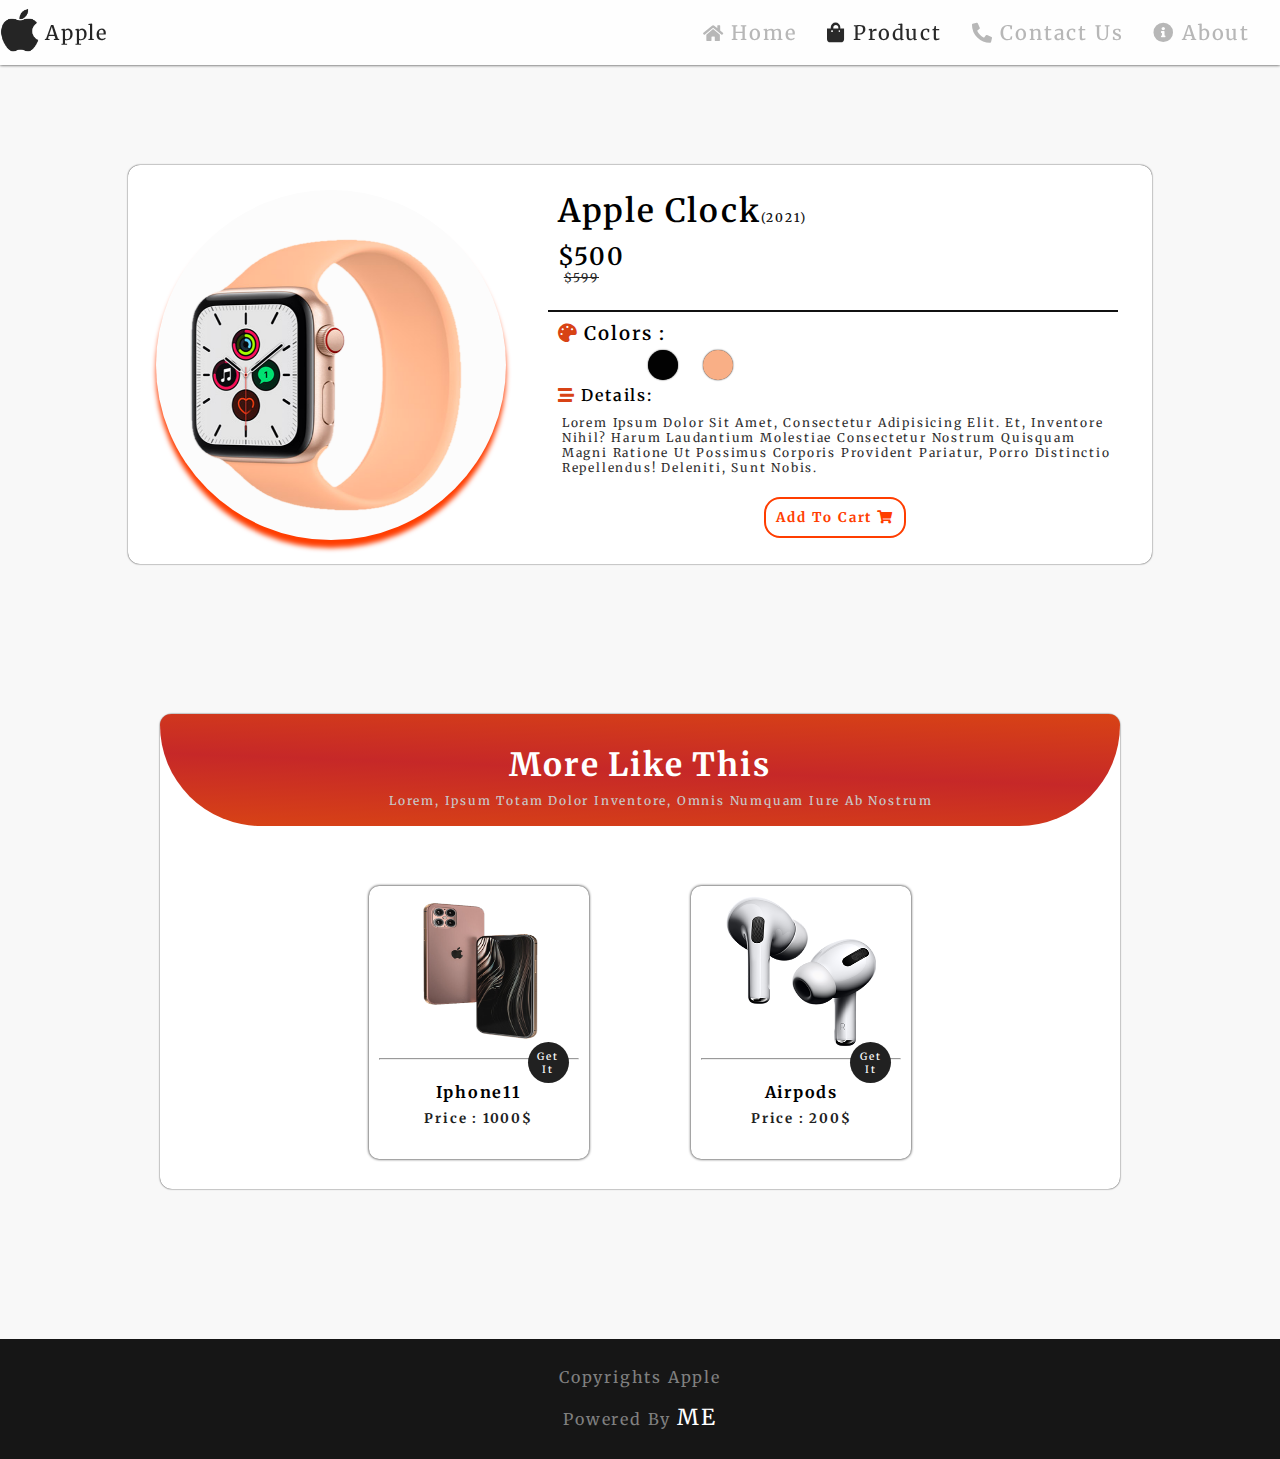
<file: view6.html>
<!DOCTYPE html>
<html lang="en">

<head>
    <meta charset="UTF-8">
    <link rel="stylesheet" href="view.css">
    <link rel="stylesheet" href="css/all.min.css">
    <title>Apple - Product</title>
    <link rel="stylesheet" href="view6.css">
    <link rel="preconnect" href="https://fonts.googleapis.com">
    <link rel="preconnect" href="https://fonts.gstatic.com" crossorigin>
    <link href="https://fonts.googleapis.com/css2?family=Merriweather:ital,wght@1,300&display=swap" rel="stylesheet">
</head>

<body>
    <div class="nav">
        <div class="logo">
            <img id="logo" src="logo.png" alt="">
            <p style="display: inline-block;">apple</p>
        </div>
        <div class="sid">
            <ul id="ul">
                <li> <a href="index.html" target="_blank" title="back to home"><i style="font-size: 18px;" class="fas fa-home"></i> home</a></li>
                <li style="color: rgb(5, 5, 5); "> <a href="#prod"> <i class="fas fa-shopping-bag"></i> product</a> </li>
                <li> <a href="#fot" title="contact us"><i class="fas fa-phone-alt"></i> contact us</a> </li>
                <li> <a href="#fot" title="about us"><i class="fas fa-info-circle"></i> about</a> </li>
            </ul>
        </div>
    </div>
    <div class="conh">
        <div class="img">
            <img src="clock.png" alt="" id="img" style="width: 300px;height: 300px;transform: translate(20px,35px);">
            <span> apple clock</span>
        </div>
        <div class="prodh" id="prod">
            <div class="con">
                <h1> apple clock<small style="color: #111111; font-size: 12px;">(2021)</small></h1>
                <h2> $500</h2>
                <del> $599</del>
                <hr style="background-color: #111; font-weight: 600;border: none;height: 2px;">
                <h3> <i style="color:#d84315 ;" class="fas fa-palette"></i> colors :</h3> <br>
                <h4> <i style="color:#d84315 ;" class="fas fa-stream"></i> details:</h4>
                <p>Lorem ipsum dolor sit amet, consectetur adipisicing elit. Et, inventore nihil? Harum laudantium
                    molestiae consectetur nostrum quisquam magni ratione ut possimus corporis provident pariatur, porro
                    distinctio repellendus! Deleniti, sunt nobis.</p>
                <a href="#" class="a"> <button>add to cart <i class="fas fa-shopping-cart"></i></button></a>
            </div>
        </div>
    </div>
    <div class="prodsh">
        <div class="head">
            <h1> more like this</h1>
            <p id="p2"> Lorem, ipsum totam dolor inventore, omnis numquam iure ab nostrum</p>
        </div>
        <!-- <hr style="background-color: #111; font-weight: 500;border: none;height: 2px;"> -->
        <div class="prods">
        
            <div class="prod">
                <span id="span">
                    model : i-phone 11 (X1ed5456Gp)<br> <br>
                    colors : red, blue <br> <br>
                    available in your country
                </span>
                <img src="i1.png" alt="">
                <hr>
                <a href="view.html"></a>
                <h4>iphone11</h4>
                <h5> price : 1000$</h5>
            </div>
            <div class="prod">
                <span id="span">
                    model :airpods 3 <br> <br>
                    colors :white ,black,grey <br> <br>
                    available in your country
                </span>
                <img src="wirless.png" alt="">
                <hr>
                <a href="view7.html"></a>
                <h4>airpods</h4>
                <h5> price : 200$</h5>
            </div>
        </div>
    </div>
    <div class="fot" id="fot">
        <p> copyrights apple </p>
        <p> powered by <span> ME</span></p>

    </div>

</body>

</html>
</file>
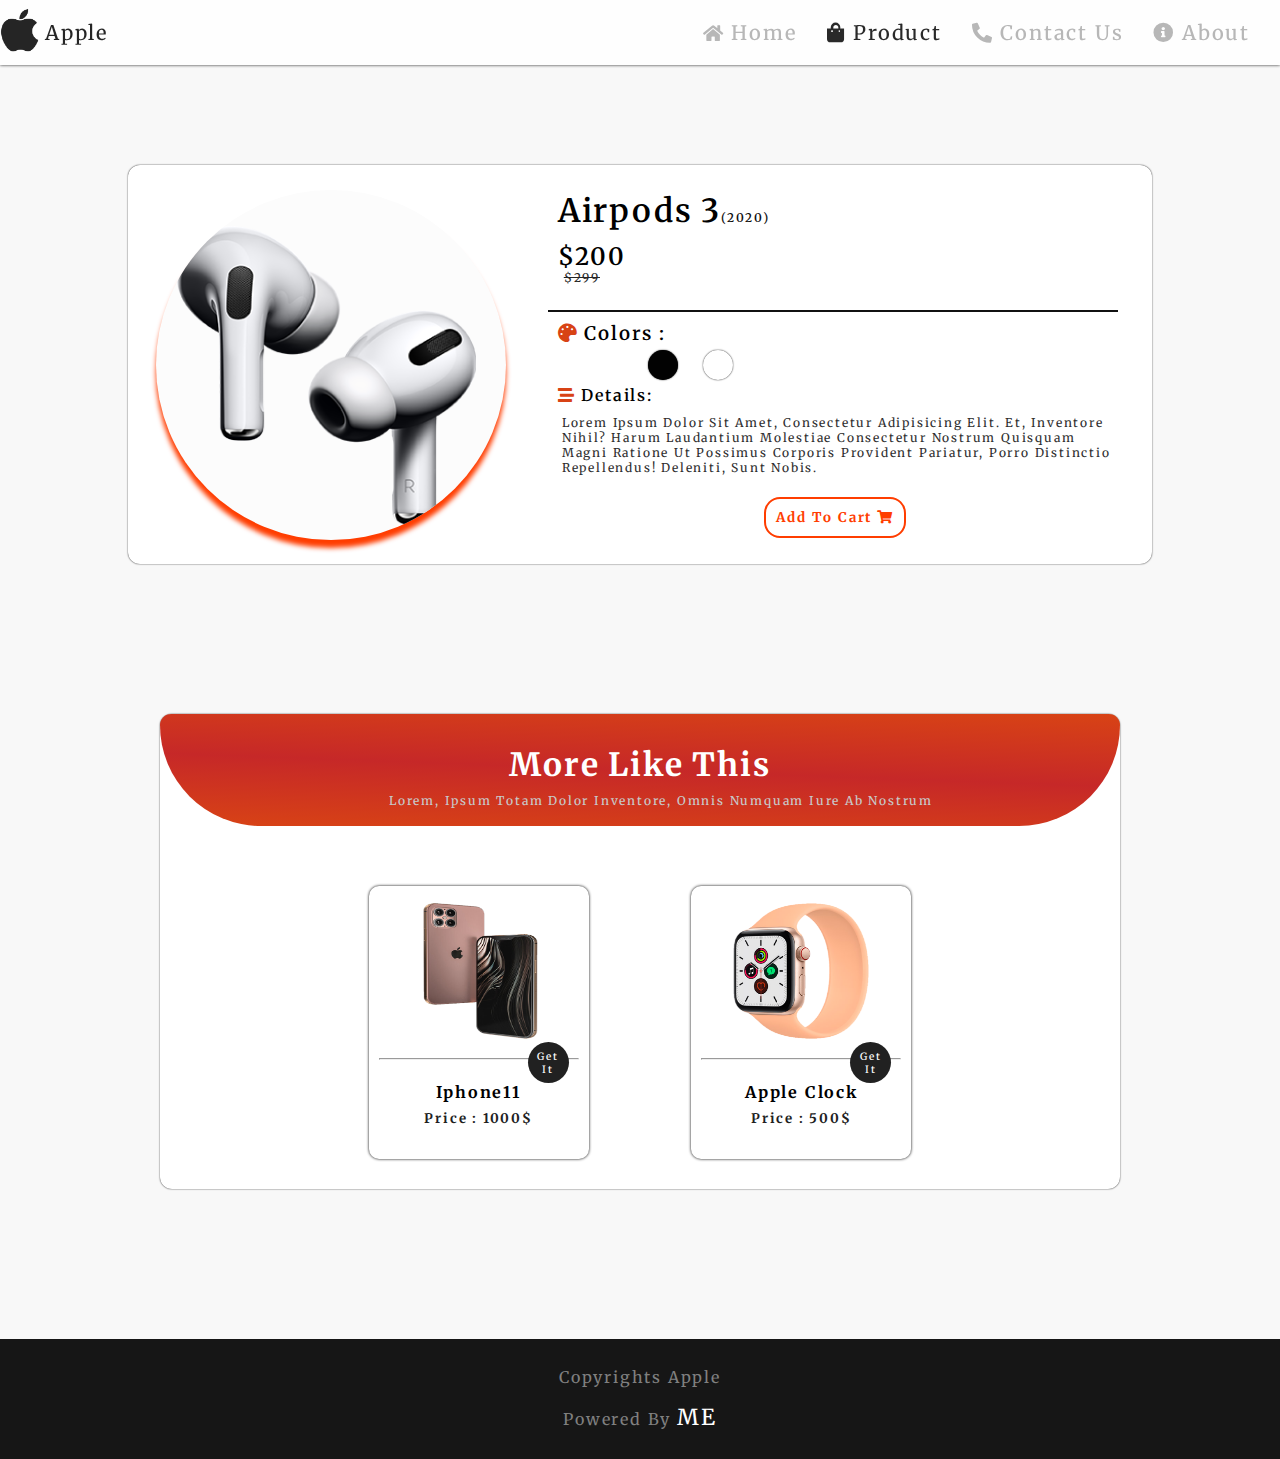
<file: view7.html>
<!DOCTYPE html>
<html lang="en">

<head>
    <meta charset="UTF-8">
    <link rel="stylesheet" href="view.css">
    <link rel="stylesheet" href="css/all.min.css">
    <title>Apple - Product</title>
    <link rel="stylesheet" href="view7.css">
    <link rel="preconnect" href="https://fonts.googleapis.com">
    <link rel="preconnect" href="https://fonts.gstatic.com" crossorigin>
    <link href="https://fonts.googleapis.com/css2?family=Merriweather:ital,wght@1,300&display=swap" rel="stylesheet">
</head>

<body>
    <div class="nav">
        <div class="logo">
            <img id="logo" src="logo.png" alt="">
            <p style="display: inline-block;">apple</p>
        </div>
        <div class="sid">
            <ul id="ul">
                <li> <a href="index.html" target="_blank" title="back to home"><i style="font-size: 18px;" class="fas fa-home"></i> home</a></li>
                <li style="color: rgb(5, 5, 5); "> <a href="#prod"> <i class="fas fa-shopping-bag"></i> product</a> </li>
                <li> <a href="#fot" title="contact us"><i class="fas fa-phone-alt"></i> contact us</a> </li>
                <li> <a href="#fot" title="about us"><i class="fas fa-info-circle"></i> about</a> </li>
            </ul>
        </div>
    </div>
    <div class="conh">
        <div class="img">
            <img src="wirless.png" alt="" id="img" style="width: 300px;height: 300px;transform: translate(20px,35px);">
            <span> airpods 3</span>
        </div>
        <div class="prodh" id="prod">
            <div class="con">
                <h1> airpods 3<small style="color: #111111; font-size: 12px;">(2020)</small></h1>
                <h2> $200</h2>
                <del> $299</del>
                <hr style="background-color: #111; font-weight: 600;border: none;height: 2px;">
                <h3> <i style="color:#d84315 ;" class="fas fa-palette"></i> colors :</h3> <br>
                <h4> <i style="color:#d84315 ;" class="fas fa-stream"></i> details:</h4>
                <p>Lorem ipsum dolor sit amet, consectetur adipisicing elit. Et, inventore nihil? Harum laudantium
                    molestiae consectetur nostrum quisquam magni ratione ut possimus corporis provident pariatur, porro
                    distinctio repellendus! Deleniti, sunt nobis.</p>
                <a href="#" class="a"> <button>add to cart <i class="fas fa-shopping-cart"></i></button></a>
            </div>
        </div>
    </div>
    <div class="prodsh">
        <div class="head">
            <h1> more like this</h1>
            <p id="p2"> Lorem, ipsum totam dolor inventore, omnis numquam iure ab nostrum</p>
        </div>
        <!-- <hr style="background-color: #111; font-weight: 500;border: none;height: 2px;"> -->
        <div class="prods">

            <div class="prod">
                <span id="span">
                    model : i-phone 11 (X1ed5456Gp)<br> <br>
                    colors : red, blue <br> <br>
                    available in your country
                </span>
                <img src="i1.png" alt="">
                <hr>
                <a href="view.html"></a>
                <h4>iphone11</h4>
                <h5> price : 1000$</h5>
            </div>
            <div class="prod">
                <span id="span">
                    model : apple clock 3 <br> <br>
                    colors : beige,black <br> <br>
                    available in your country
                </span>
                <img src="clock.png" alt="">
                <hr>
                <a href="view6.html"></a>
                <h4> apple clock</h4>
                <h5> price : 500$</h5>
            </div>
        </div>
    </div>
    <div class="fot" id="fot">
        <p> copyrights apple </p>
        <p> powered by <span> ME</span></p>

    </div>

</body>

</html>
</file>
<file: index.css>
*{
    box-sizing: border-box;
    text-transform: capitalize;
    font-family: 'Merriweather', serif;
    letter-spacing: 1.8px;
}
*::selection{

    background-color: rgba(62, 152, 255, 0.164);
}
body{
    margin: 0;
    /* display: grid;
    grid-template-columns: repeat(8,1fr);
    grid-template-rows: .5fr 3fr .1 brfr 4fr 1fr;
    grid-template-areas: "nav nav nav nav nav nav nav nav "
    "con con con con con con con con "
    "con1 con1 con1 con1 con1 con1 con1 con1 " */
}
.nav{ 
    position: sticky;
    top: 0;
    background-color: white;
    color: black;
    display: flex;
    justify-content: space-between;
    align-items: center;
    grid-area: nav;
    box-shadow: black 0px 0px 4px;
    /* border-bottom: black 0.10px solid; */
    font-weight: 500;
    font-size: 20px;
    z-index: 1000;
    opacity: .85;
}
.logo{
    display: flex;
    cursor: pointer;
}
#logo{
    margin-top: 8px;
    width: 40px;
    height: 45px;
    margin-right: 5px;
    mix-blend-mode: multiply;
}
.logo:hover{
    animation-name: logo;
    animation-duration: 2s;
    animation-delay: 1s;
    animation-iteration-count: 1;
}
@keyframes logo {
    50%{
        transform: scale(1.3) rotate(360deg);
    }
    100%{
        transform: rotate(0deg) scale(1);    
    }
    
}
#ul{
    list-style: none;
    display: flex;
}
#ul li {
    margin-right: 30px;
    color: rgb(172, 172, 172);
    transition: border-bottom .25s;
    transform-origin: left bottom;
    cursor: pointer;
    position: relative;
    transition-delay: .25s;
    transition-timing-function:linear;
}
#ul li:hover,#ul li a:hover{
    color: #f23978 !important; 
}
#ul li::after{
    content: "";
    position: absolute;
    bottom: -10px;
    width: 0;
    height: 2px;
    background-color: #f23978;
    left: 0;

    transition: width .60s;
}
#ul li:hover:after {
    width: 100%;
}
#log{
    padding: 5px;
    display: inline-block;
    position: absolute;
    top: 6px;
    right: 10px;
    border-radius: 16px;
    border:3px solid #111;
    color: black;
    font-weight: 600;
}
#log:hover{
    background-color: #111;
    color: white;
    transform: scale(1.1);
}
#log a:link{
    color: inherit;
}
#log a:visited{
    color: inherit;
}
.land{
    position: relative;
    display: flex;
    align-items: center;
    justify-content: center;
    WIDTH: 100%;
    height: 600px;
    grid-area: con;
    background-image: linear-gradient( to top, #ff476c, white,#ff476c);
}
#lanimg{

    min-width: 200px;
    max-width: 400px;
    max-height: 400px;
    min-height: 300px;
    animation-duration: 3s;
    animation-name: up-down;
    animation-direction: alternate-reverse;
    animation-iteration-count: infinite;
}
@keyframes up-down {
    to{
        opacity: .7;
        transform: scale(1.05) translate(0,20px);
    }
}
.par{
    margin-right: 20px;
}
.par ul{
    list-style: none;
    margin-bottom: 20px;
}
.par ul li ul li{
    color: rgb(49, 49, 49);
    font-size: 16px;
    margin-top: 10px;
    margin-left: 5px;
}
.but{
    font-size: 25px;
    border: solid #f23978 2.5px;
    padding: 8px;
    border-radius: 100px;
    transition-duration: .60s;
    transition-property: box-shadow;
    cursor: pointer;
    box-shadow: #f23978 0 0 0 0 inset,0px 0px 2px #f0f0f0;
    background: transparent;
    outline: none;
    width: 170px;
    font-weight:400;
    letter-spacing: 2.5px;

}
#ul li a{
    color: rgb(172, 172, 172);
}
.a:link{
    text-decoration: none;
}
.a{

position: absolute;
left: 20%;
top: 65%;

}
/* .a:visited{
    color: black;
}
.a:visited:hover{
    color: white;
} */
.but:hover{
    box-shadow: 200px 0 00 #f23978 inset ;
    color: white;
}
.container{

    margin-top: 50px;
    text-align: center;


}
#img{
    width: 200px;
    height: 200px;

}
.head{
    overflow: hidden;
    display: flex;
    justify-content: space-between;
    align-items: center;
    padding: 10px;
    color:white;
    background-image: linear-gradient(to top, #d84315,#ef2d5f,#d84315);
}
.head img{
    width: 200px;
    height: 200px;
    transform:  rotateY(180deg) rotateZ(15deg) scale(1.1);
    perspective: 600px;
}
a:link{
    text-decoration: none;
}
.prods{
    margin: 30px 10% ;
    background-color: #eee;
    display: grid;
    grid-template-columns: repeat(4,22%);
    grid-template-rows: repeat(2,1fr);
    justify-content: space-around;
    padding: 10px;
    border-radius: 16px;
}
.prod img{
    width: 150px;
    height: 150px;
}
.prod{
    background-color: rgb(255, 255, 255);
margin-top: 20px;
margin-bottom: 20px;
    border-radius: 10px;
    position: relative;
    cursor: pointer;
    padding: 3px 1px 1px 2.5px;
    box-shadow: 0px 0px 3px black;
    transition-duration: .5s;
    transition-property: transform;
}
.prod::after{
    transition: height,width .5s;
    position: absolute;
    top: 0;
    left: 0;
    width:0 ;
    border-top-left-radius: 10px;
    border-top-right-radius: 10px;
    height: 0;
    display: flex;
    visibility: hidden;
    align-items: center;
    background-color: #dd3d1dde;
    word-wrap: break-word;
    content: "";
    
}
.prod:hover:after{
    width: 100%;
    height: 165px;
    visibility: visible;
    
}
.prod:hover{
    transform: translate(0px,-16px);
}

.prod #span{
    position: absolute;
    top: 0;
    left: 20px;
    z-index: 2;
    visibility: hidden;
    padding: 10px;
    display: flex;
    align-items: center;
    color: white;
    transition-delay: 3s;
    transition: display,visiblity 1s;
    font-size: 12px;
}
.prod:hover > #span{
    visibility: visible;
}
h5{
    margin-top: 8px;
    color: rgb(31, 31, 31);
}
h4{
    margin-bottom: 5px;
}

.fot{
    background-color: rgb(22, 22, 22);
    color: grey;
    text-align: center;
    padding: 12px;
}
.fot span{
    color: white;
    font-size: 22px;
}
.prod a:visited{
    color: black;

}
.prod a:link{
    color: black;
}
.prod a::after{
    content: "get it";
    position: absolute;
    right: 20px;
    bottom: 28%;
    background-color: #212121;
    border-radius: 50%;
    padding: 8px;
    width: 25px;
    height: 25px;
    font-size: 10px;
    z-index: 6;
    color: white;
    font-weight: 500;
}
</file>
<file: logo.css>
*{
    position: relative;
    font-family: 'Merriweather', serif;
    text-transform: capitalize;
    box-sizing: border-box;
    letter-spacing: 1.8px;
}
body{
    margin: 0;
    background-color: rgb(240, 240, 240);
}
.nav{ 
    position: sticky;
    top: 0;
    background-color: white;
    color: black;
    display: flex;
    justify-content: space-between;
    align-items: center;
    grid-area: nav;
    box-shadow: black 0px 0px 4px;
    /* border-bottom: black 0.10px solid; */
    font-weight: 500;
    font-size: 20px;
    z-index: 1000;
    opacity: .85;
}
.logo{
    display: flex;
    cursor: pointer;
}
#logo{
    margin-top: 8px;
    width: 40px;
    height: 45px;
    margin-right: 5px;
    mix-blend-mode: multiply;
}
.logo:hover{
    animation-name: logo;
    animation-duration: 2s;
    animation-delay: 1s;
    animation-iteration-count: 1;
}
@keyframes logo {
    50%{
        transform: scale(1.3) rotate(360deg);
    }
    100%{
        transform: rotate(0deg) scale(1);    
    }
    
}
#ul{
    list-style: none;
    display: flex;
}
#ul li {
    margin-right: 30px;
    color: rgb(172, 172, 172);
    transition: border-bottom .25s;
    transform-origin: left bottom;
    cursor: pointer;
    position: relative;
    transition-delay: .25s;
    transition-timing-function:linear;
}
#ul li:hover,#ul li a:hover{
    color: #d84315 !important; 
}
#ul li::after{
    content: "";
    position: absolute;
    bottom: -10px;
    width: 0;
    height: 2px;
    background-color: #d84315;
    left: 0;

    transition: width .60s;
}
#ul li:hover:after {
    width: 100%;
}
#ul li a{
    color: rgb(172, 172, 172);
}
.main{
    border-radius: 16px;
    background-color: white;
    box-shadow: white 0px 0px 2.5px;
    margin: 100px auto;
    width: 250px;
    overflow: hidden;
    text-align: center;
    padding: 8px;
}
.con{
    padding: 8px;
    background-color: white;
    width: 500px ;
    display: flex;
    justify-content: space-between;
}
.log{
    width: 250px;
}
#logo1{
    width: 80px;
    height: 80px;
    mix-blend-mode: multiply;
    margin-bottom: 30px;
    transition-duration: .3s;
    transition-property: transform;
}
#logo1:hover{
    transform: scale(1.1);
}
#but{
    background: transparent;
    border: none;
    outline: none;
    font-size: 18px;
    font-weight: 600;
    
}
#but::after{
    position: absolute;
    bottom: -8px;
    z-index: 5;
    left: 0;
    width: 0;
    background-color: #d84315;
    content: "";
    height: 2px;
    transition-duration: .8s;
    transition-property: width;

}
a:link{
    text-decoration: none;
}
#but:hover:after{
    width: 100%;

}
/* #but:hover{
    color: green;
} */
#but:focus + .con .log {
    transform: translate(-100%,0px);
}
#in:focus ~ .con .log{
    transform: translate(-100%,0px);
}
.con .log{
    transition-duration: .6s;
    transition-property: transform;
}
input{
    
    border: none;
    outline: none;
    border-radius: 12px;
    margin-left: 5px;
    margin-bottom: 10px;
    padding: 4px;
    border-bottom: grey 2px solid;
}
input:focus{
    color: black;
    transform: scale(1.05);
    font-weight: 700;
    border-bottom: black 3px solid;
}
input:hover{
    transform: scale(1.05);
}
#login{
    cursor: pointer;
    padding: 4px;
    width: 75%;
    border-radius: 12px ;
    margin-top: 20px;
    border: black solid 3px;
    background-color: white;
    color: black;
    font-weight: 600;
    background-image: linear-gradient(
45deg
, black, #131418,#212121);
    color: white;
}
#login::after{
    content: "thanks, continue shopping";
    position: absolute;
    bottom: -50px;
    left: 0px;
    width: fit-content;
    height: fit-content;
    visibility: hidden;
    font-size: 12px;
    color: black;
}
#login:focus:after{
    visibility: visible;
}
#i{
    color: #d84315;
}
.fot{
    background-color: rgb(22, 22, 22);
    color: grey;
    text-align: center;
    padding: 12px;
}
.fot span{
    color: white;
    font-size: 22px;
}
</file>
<file: view.css>
*{
    box-sizing: border-box;
    text-transform: capitalize;
    letter-spacing: 1.8px;
    font-family: 'Merriweather', serif;
}
*::selection{
    background-color: rgb(201, 201, 201);
}
body{
    margin: 0;
    background-color: rgb(248, 248, 248);
}
.nav{ 
    position: sticky;
    top: 0;
    background-color: rgb(255, 255, 255);
    color: black;
    display: flex;
    justify-content: space-between;
    align-items: center;
    grid-area: nav;
    box-shadow: black 0px 0px 3px;
    font-weight: 500;
    font-size: 20px;
    z-index: 1000;
    opacity: .85;
}
.logo{
    display: flex;
    cursor: pointer;
}
#logo{
    margin-top: 8px;
    width: 40px;
    height: 45px;
    margin-right: 5px;
    mix-blend-mode: multiply;
    
}
.logo:hover{
    animation-name: logo;
    animation-duration: 2s;
    animation-delay: 1s;
    animation-iteration-count: 1;
}
@keyframes logo {
    50%{
        transform: scale(1.3) rotate(360deg);
    }
    100%{
        transform: rotate(0deg) scale(1);    
    }
    
}
a:link{
    text-decoration: none;
    color: inherit;
}
a:visited{
    color: inherit;
}
#ul{
    list-style: none;
    display: flex;
}
#ul li {
    margin-right: 30px;
    color: rgb(172, 172, 172);
    transition: border-bottom .25s;
    transform-origin: left bottom;
    cursor: pointer;
    position: relative;
    transition-delay: .25s;
    transition-timing-function:linear;
}
#ul li:hover,#ul li a:hover{
    color: #d84315 !important; 
}
#ul li::after{
    content: "";
    position: absolute;
    bottom: -10px;
    width: 0;
    height: 2px;
    background-color: #d84315;
    left: 0;

    transition: width .60s;
}
#ul li:hover:after {
    width: 100%;
}
.conh{
    background-color: white;
    width: 80%;
    box-shadow: black 0PX 0PX 1.5px;
    margin: 100px auto;
    display: flex;
    justify-content: space-around;
    flex-wrap: nowrap;
    padding: 10px;
    border-radius: 12px;
}
.prodh{
    

    z-index: 10;
    width: 58%;
    padding: 6px;
    position: relative;
    border-radius: 12px;
}
.img{
    position: relative;
    transition-duration: .5s;
    position: relative;
    width: 350px;
    height: 350px;
    overflow: hidden;
    border-radius: 50%;
    cursor: pointer;
    margin:0;
    margin-top: 15px;
    background-color: rgb(252, 252, 252);
    box-shadow: #ff3d00 0px 8px 5px;
}

#img{
    width: 320px;
    height: 320px;
    transform: translate(0px,25px);
}
.img:hover{
    transform: scale(1.05);
    opacity: .8;
    z-index: 5;
}
.img  span{
    visibility: hidden;
    position: absolute;
    right: 23.7%;
    bottom: 45.7%;
    color: white;
    font-size: 30px;
    padding: 8px;
    border-radius: 12px;
    background-color: #dd3d1dde;
}

#img:hover + span{
    visibility: visible;
}
#img{
    width: 320px;
    height: 320px;
    transform: translate(0px,25px);
}
.img span:hover{
    visibility: visible;
}
/* 
.img::after{
    content: "iphone 11";
    text-align: center;
    background-color: #dd3d1dde;
    opacity: .8;
    position: absolute;
    width: 0;
    height: 0; 
    top: 0;
    left: 0;
    transition: width,height .8s;
    z-index: 6;
    display: flex;
    justify-content: center;
}
.img:hover:after{
    width: 100%;
    height: 100%;
} */

.con h1,.con h2, .con h3 ,.con h4{
    margin: 10px;
    font-weight: 600;
}
.con p{
    color: rgb(46, 46, 46);
    margin-left: 14px;
    font-size: 12px;
    margin-top: 0;
}
.con h3::after{
    cursor: pointer;
    position: absolute;
    content: "";
    background-color: rgb(0, 146, 0);
    width: 30px;
    height: 30px;
    left: 90px;
    bottom: -35px;
    border-radius: 50%;
    
}
.con h3::before{
    cursor: pointer;
    position: absolute;
    content: "";
    background-color: rgb(253, 253, 33);
    width: 30px;
    height: 30px;
    left: 145px;
    bottom: -35px;
    border-radius: 50%;
}
.con h3{
    position: relative;
}
del{
    margin-left: 16px;
    color: rgb(36, 36, 36);
    font-size: 12px;
    position: relative  ;
    top: -16px;
}
.con button{
    cursor: pointer;
    position: relative;
    padding: 10px;
    margin: 10px;
    margin-left: 38%;
    background-color: white;
    color: #ff3d00;
    border:#ff3d00 solid 2px;
    box-shadow:#ff3d00 0 0 0 inset ;
    transition-duration: 1s;
    transition-property: box-shadow,color;
    transition-timing-function: ease-out;
    border-radius: 16px;
    font-weight: 700;
}
.con button:hover{
    box-shadow:#ff3d00 200px 0 0 inset ;
    color: white;
}
.con button::after{
    position: absolute;
    right: -110%;
    bottom: 12px;
    content: "added succsefully";
    visibility: hidden;
    font-size:10px;
    transition-duration: .5s;
    transition-timing-function: ease-out;
    font-weight: 700;
}
.con button:focus:after{
    visibility: visible;
    color: rgb(39, 39, 39);
}
.prodsh{
    background-color: white;
    width: 75%;
    box-shadow: black 0PX 0PX 1.5px;
    margin: 150px auto;
    border-radius: 12px;
}
.head{
    text-align: center;
    padding: 10px;
    color:white;
    background-image: linear-gradient(2deg, #d84315, #c62828,#d84315);
    border-radius: 50px;
    border-bottom-left-radius: 460px;
    border-bottom-right-radius: 460px;
}
.prodsh h1{
    font-weight: 700;
    margin-bottom: 5px;
}
.prodsh #p2{
    font-weight: 500;
    font-size: 12px;
    margin: 8px;
    margin-left: 50px;
    color: #c8c8c8;
}

.prods{
    margin: 30px 10% ;
    display: flex;
    justify-content: space-evenly;
    padding: 10px;
    border-radius: 16px;
}
.prod img{
    width: 150px;
    height: 150px;
}
.prod{
    transition-duration: .5s;
    transition-property: transform;
    background-color: rgb(255, 255, 255);
    margin-top: 20px;
    margin-bottom: 20px;
    border-radius: 10px;
    position: relative;
    cursor: pointer;
    padding: 3px 1px 1px 2.5px;
    box-shadow: 0px 0px 3px black;
    padding: 10px;
    text-align: center;
    width: 220px;
}
.prod::after{
    transition: height,width .5s;
    position: absolute;
    top: 0;
    left: 0;
    width:0 ;
    border-top-left-radius: 10px;
    border-top-right-radius: 10px;
    height: 0;
    display: flex;
    visibility: hidden;
    align-items: center;
    background-color: #dd3d1dde;
    word-wrap: break-word;
    content: "";
    
}
.prod:hover{
    transform: translate(0px,-16px);
}
.prod:hover:after{
    width: 100%;
    height: 175px;
    visibility: visible;
    
}

.prod #span{
    position: absolute;
    top: 0;
    left: 20px;
    z-index: 2;
    visibility: hidden;
    padding: 10px;
    display: flex;
    align-items: center;
    color: white;
    transition-delay: 3s;
    transition: display,visiblity 1s;
    font-size: 12px;
}
.prod:hover > #span{
    visibility: visible;
}
h5{
    margin-top: 8px;
    color: rgb(31, 31, 31);
}
h4{
    margin-bottom: 5px;
}
.prod a::after{
    content: "get it";
    position: absolute;
    right: 20px;
    bottom: 28%;
    background-color: #212121;
    border-radius: 50%;
    padding: 8px;
    width: 25px;
    height: 25px;
    font-size: 10px;
    z-index: 6;
    color: white;
    font-weight: 500;
}

.fot{
    background-color: rgb(22, 22, 22);
    color: grey;
    text-align: center;
    padding: 12px;
}
.fot span{
    color: white;
    font-size: 22px;
}
</file>
<file: view0.css>
.con h3::after{
    position: absolute;
    content: "";
    background-color: rgb(0, 15, 146);
    width: 30px;
    height: 30px;
    left: 90px;
    bottom: -35px;
    border-radius: 50%;
    
}
.con h3::before{
    position: absolute;
    content: "";
    background-color: #f52222;
    width: 30px;
    height: 30px;
    left: 145px;
    bottom: -35px;
    border-radius: 50%;
}
</file>
<file: view1.css>
.con h3::after{
    position: absolute;
    content: "";
    background-color: rgb(0, 146, 0);
    width: 30px;
    height: 30px;
    left: 90px;
    bottom: -35px;
    border-radius: 50%;
    
}
.con h3::before{
    position: absolute;
    content: "";
    background-color: rgb(253, 253, 33);
    width: 30px;
    height: 30px;
    left: 145px;
    bottom: -35px;
    border-radius: 50%;
}
</file>
<file: view2.css>
.con h3::after{
    position: absolute;
    content: "";
    background-color: rgb(0, 15, 146);
    width: 30px;
    height: 30px;
    left: 90px;
    bottom: -35px;
    border-radius: 50%;
    
}
.con h3::before{
    position: absolute;
    content: "";
    background-color: rgb(250, 236, 35);
    width: 30px;
    height: 30px;
    left: 145px;
    bottom: -35px;
    border-radius: 50%;
}
</file>
<file: view4.css>
.con h3::after{
position: absolute;
content: "";
background-color: rgb(77, 77, 77);
width: 30px;
height: 30px;
left: 90px;
bottom: -35px;
border-radius: 50%;

}
.con h3::before{
position: absolute;
content: "";
background-color: #ffffff;
box-shadow: black 0px 0px 1.5px;
width: 30px;
height: 30px;
left: 145px;
bottom: -35px;
border-radius: 50%;
}
</file>
<file: view5.css>
.con h3::after{
position: absolute;
content: "";
background-color: rgb(77, 77, 77);
width: 30px;
height: 30px;
left: 90px;
bottom: -35px;
border-radius: 50%;

}
.con h3::before{
position: absolute;
content: "";
background-color: black;
box-shadow: black 0px 0px 1.5px;
width: 30px;
height: 30px;
left: 145px;
bottom: -35px;
border-radius: 50%;
}
</file>
<file: view6.css>
.con h3::after{
position: absolute;
content: "";
background-color: rgb(2, 2, 2);
width: 30px;
height: 30px;
left: 90px;
bottom: -35px;
border-radius: 50%;
box-shadow: black 0px 0px 1.5px;
}
.con h3::before{
position: absolute;
content: "";
background-color: #f9af86;
box-shadow: black 0px 0px 1.5px;
width: 30px;
height: 30px;
left: 145px;
bottom: -35px;
border-radius: 50%;
}
</file>
<file: view7.css>
.con h3::after{
position: absolute;
content: "";
background-color: rgb(2, 2, 2);
width: 30px;
height: 30px;
left: 90px;
bottom: -35px;
border-radius: 50%;
box-shadow: black 0px 0px 1.5px;
}
.con h3::before{
position: absolute;
content: "";
background-color: #ffffff;
box-shadow: black 0px 0px 1.5px;
width: 30px;
height: 30px;
left: 145px;
bottom: -35px;
border-radius: 50%;
}
</file>
<file: view3.css>
.con h3::after{
    position: absolute;
    content: "";
    background-color: rgb(77, 77, 77);
    width: 30px;
    height: 30px;
    left: 90px;
    bottom: -35px;
    border-radius: 50%;
    
}
.con h3::before{
    position: absolute;
    content: "";
    background-color: #141414;
    width: 30px;
    height: 30px;
    left: 145px;
    bottom: -35px;
    border-radius: 50%;
}
</file>
